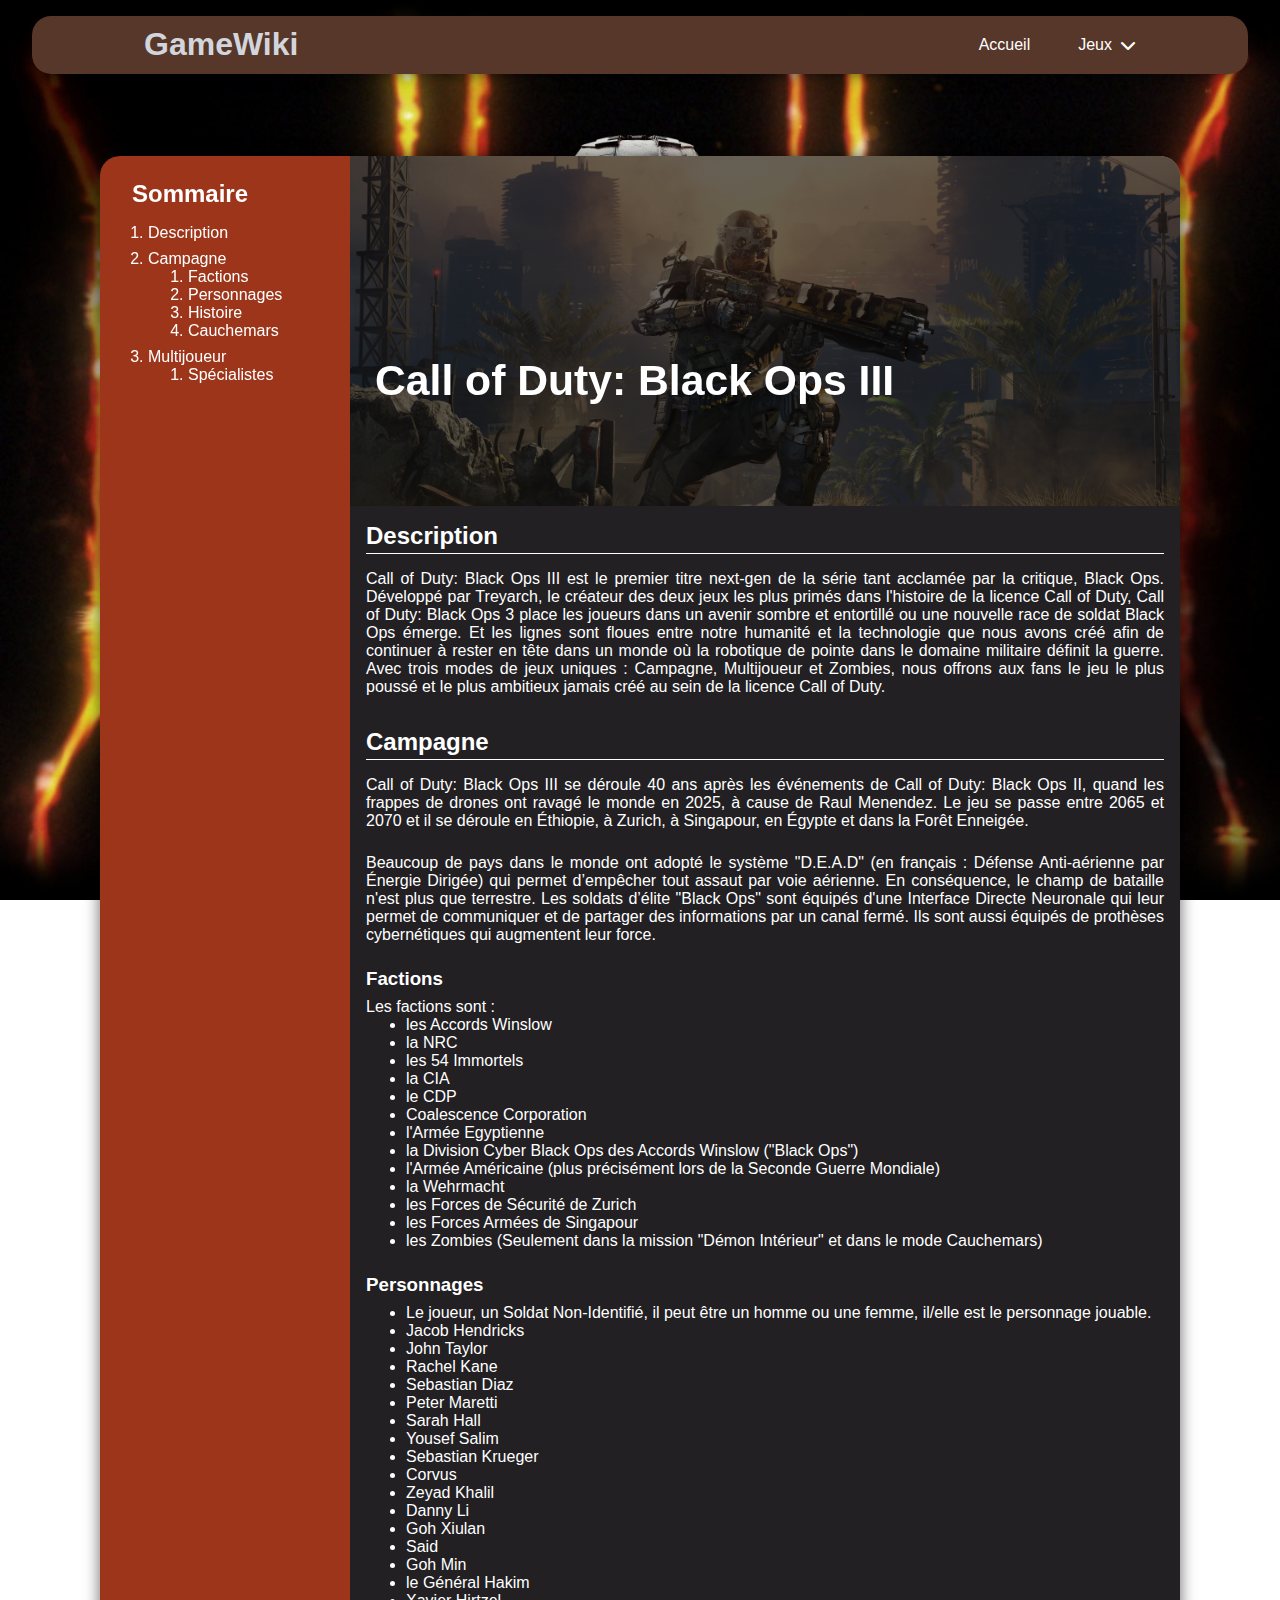
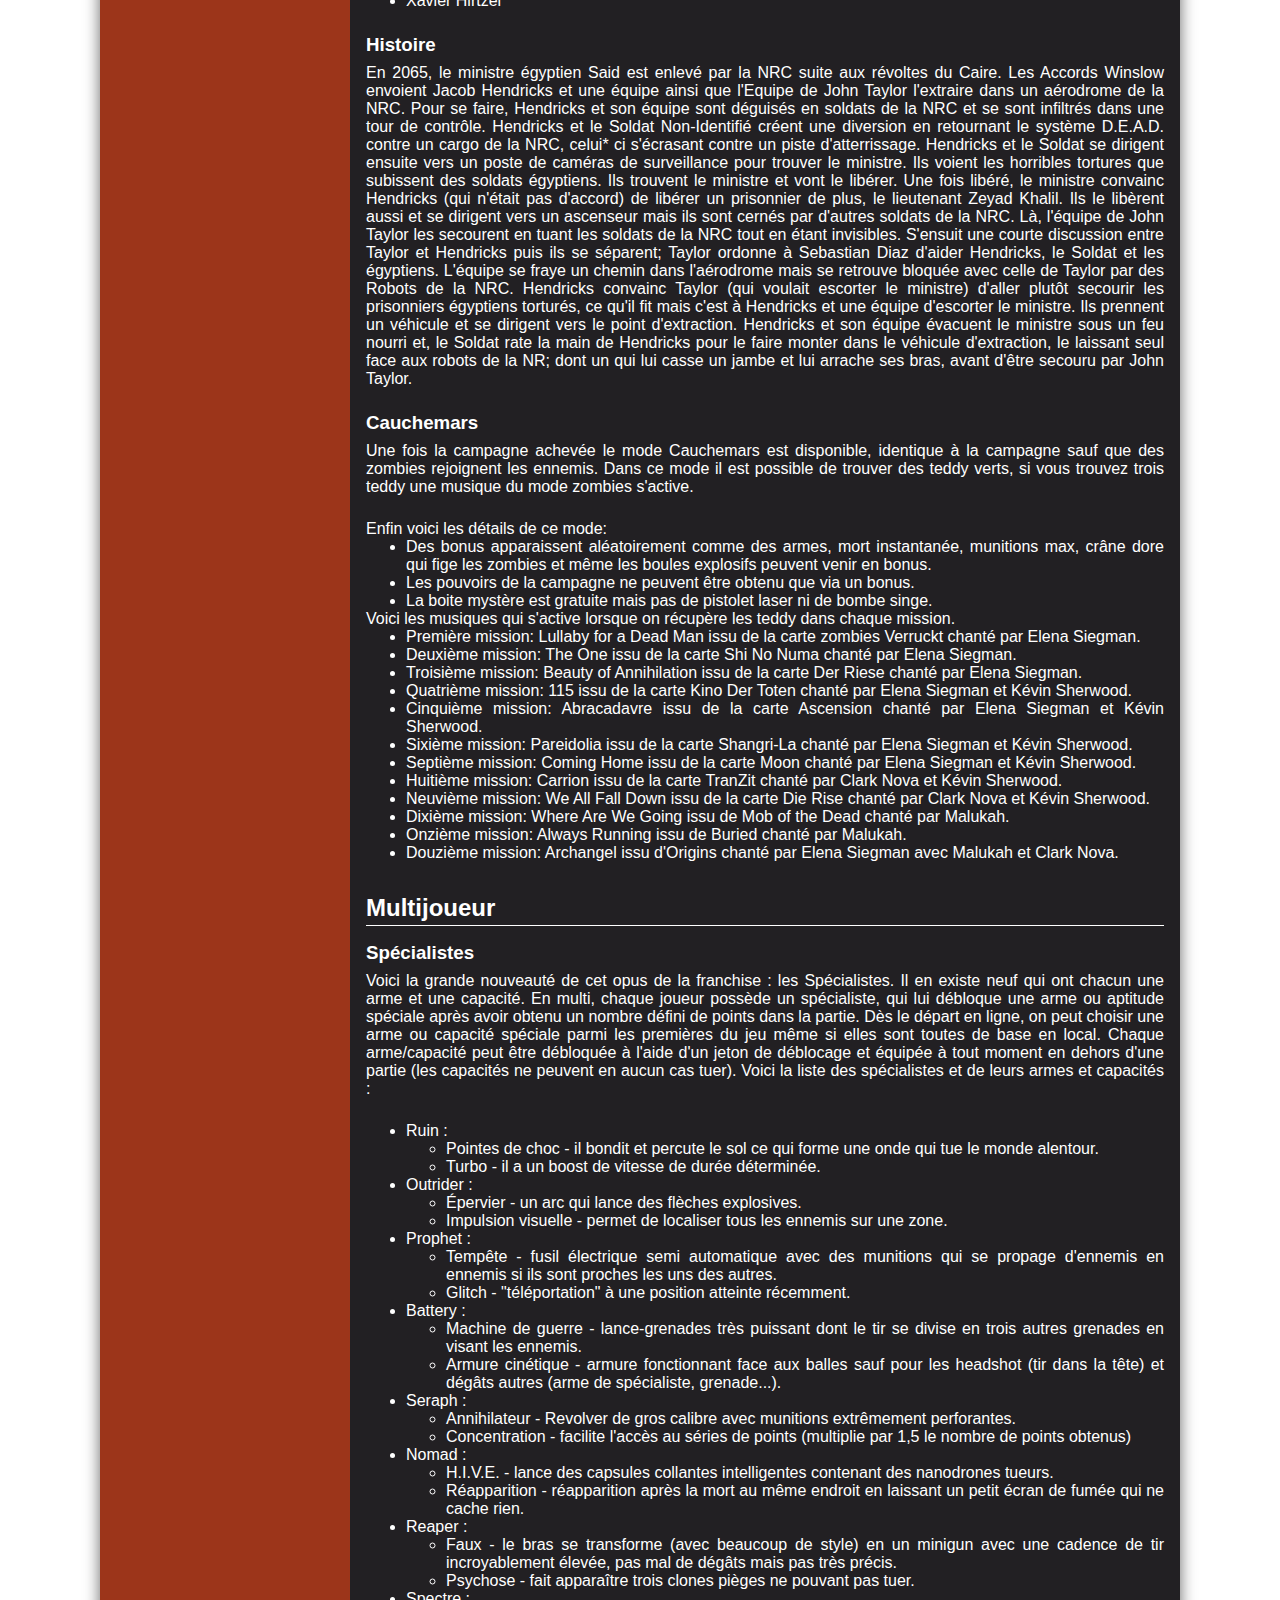
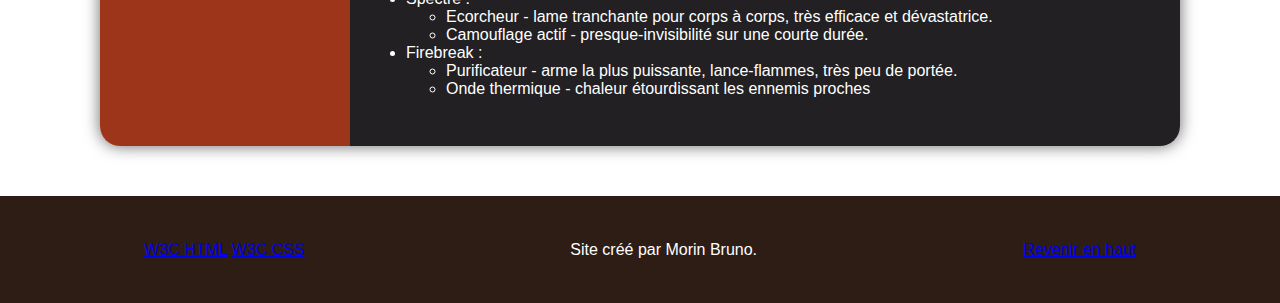
<file: page/call_of_duty_black_ops_3/index.html>
<!DOCTYPE html>
<html lang="fr">

<head>
    <meta charset="UTF-8">
    <meta name="viewport" content="width=device-width, initial-scale=1.0">
    <link rel="stylesheet" href="style/theme.css">
    <link rel="stylesheet" href="../../styles/page.css">
    <link rel="stylesheet" href="../../styles/header.css">
    <link rel="stylesheet" href="../../styles/footer.css">

    <!-- Assets fontawesome -->
    <link href="../../assets/fontawesome/css/fontawesome.css" rel="stylesheet">
    <link href="../../assets/fontawesome/css/brands.css" rel="stylesheet">
    <link href="../../assets/fontawesome/css/solid.css" rel="stylesheet">

    <link rel="shortcut icon" href="../../favicon.svg">
    <meta property="og:description" content=" Call of Duty: Black Ops III est le premier titre next-gen de la série tant acclamée par la
    critique, Black Ops. Développé par Treyarch, le créateur des deux jeux les plus primés dans
    l'histoire de la licence Call of Duty, Call of Duty: Black Ops 3 place les joueurs dans un
    avenir sombre et entortillé ou une nouvelle race de soldat Black Ops émerge. Et les lignes sont
    floues entre notre humanité et la technologie que nous avons créé afin de continuer à rester en
    tête dans un monde où la robotique de pointe dans le domaine militaire définit la guerre. Avec
    trois modes de jeux uniques : Campagne, Multijoueur et Zombies, nous offrons aux fans le jeu le
    plus poussé et le plus ambitieux jamais créé au sein de la licence Call of Duty.">
    <meta property="og:image" content="https://morinbruno.github.io/projet_web/page/call_of_duty_black_ops_3/img/title_bg_game.jpg">
    <meta property="og:site_name" content="GameWiki">
    <meta property="og:title" content="Call of Duty: Black Ops III">
    <title>Call of Duty: Black Ops III</title>
</head>

<body>
    <header id="header">
        <a href="../../index.html">
            <h1>GameWiki</h1>
        </a>
        <nav>
            <ul>
                <li><a href="../../index.html">Accueil</a></li>
                <li class="drop-down">
                    Jeux<i class="fa-solid fa-chevron-down" style="margin-left: 0.5rem;"></i>
                    <ul>
                        <li><a href="../nier_automata/index.html">NieR:Automata</a></li>
                        <li><a href="../minecraft/index.html">Minecraft</a></li>
                        <li><a href="../osu!/index.html">Osu!</a></li>
                        <li><a href="../call_of_duty_black_ops_3/index.html">Call of Duty: Black Ops 3</a></li>
                    </ul>
                </li>
            </ul>
        </nav>
    </header>
    <main>
        <aside class="aside">
            <div class="sommaire">
                <h2>Sommaire</h2>
                <ol>
                    <li><a href="#description">Description</a></li>
                    <li>
                        <a href="#campagne">Campagne</a>
                        <ol>
                            <li><a href="#campagne-factions">Factions</a></li>
                            <li><a href="#campagne-personnages">Personnages</a></li>
                            <li><a href="#campagne-histoire">Histoire</a></li>
                            <li><a href="#campagne-cauchemars">Cauchemars</a></li>
                        </ol>
                    </li>
                    <li>
                        <a href="#multijoueur">Multijoueur</a>
                        <ol>
                            <li><a href="#multijoueur-specialistes">Spécialistes</a></li>
                        </ol>
                    </li>
                </ol>
            </div>
        </aside>
        <article>
            <div class="title-bg-game">
                <h2>Call of Duty: Black Ops III</h2>
            </div>
            <section id="description">
                <h2>Description</h2>
                <div>
                    <p>
                        Call of Duty: Black Ops III est le premier titre next-gen de la série tant acclamée par la
                        critique, Black Ops. Développé par Treyarch, le créateur des deux jeux les plus primés dans
                        l'histoire de la licence Call of Duty, Call of Duty: Black Ops 3 place les joueurs dans un
                        avenir sombre et entortillé ou une nouvelle race de soldat Black Ops émerge. Et les lignes sont
                        floues entre notre humanité et la technologie que nous avons créé afin de continuer à rester en
                        tête dans un monde où la robotique de pointe dans le domaine militaire définit la guerre. Avec
                        trois modes de jeux uniques : Campagne, Multijoueur et Zombies, nous offrons aux fans le jeu le
                        plus poussé et le plus ambitieux jamais créé au sein de la licence Call of Duty.
                    </p>
                </div>
            </section>
            <section id="campagne">
                <h2>Campagne</h2>
                <div>
                    <p>
                        Call of Duty: Black Ops III se déroule 40 ans après les événements de Call of Duty: Black Ops
                        II, quand les frappes de drones ont ravagé le monde en 2025, à cause de Raul Menendez. Le jeu se
                        passe entre 2065 et 2070 et il se déroule en Éthiopie, à Zurich, à Singapour, en Égypte et dans
                        la Forêt Enneigée.
                    </p>
                    <p>
                        Beaucoup de pays dans le monde ont adopté le système "D.E.A.D" (en français : Défense
                        Anti-aérienne par Énergie Dirigée) qui permet d’empêcher tout assaut par voie aérienne. En
                        conséquence, le champ de bataille n'est plus que terrestre. Les soldats d’élite "Black Ops" sont
                        équipés d'une Interface Directe Neuronale qui leur permet de communiquer et de partager des
                        informations par un canal fermé. Ils sont aussi équipés de prothèses cybernétiques qui
                        augmentent leur force.
                    </p>
                </div>
                <div id="campagne-factions">
                    <h3>Factions</h3>
                    Les factions sont :
                    <ul>
                        <li>les Accords Winslow</li>
                        <li>la NRC</li>
                        <li>les 54 Immortels</li>
                        <li>la CIA</li>
                        <li>le CDP</li>
                        <li>Coalescence Corporation</li>
                        <li>l'Armée Egyptienne</li>
                        <li>la Division Cyber Black Ops des Accords Winslow ("Black Ops")</li>
                        <li>l'Armée Américaine (plus précisément lors de la Seconde Guerre Mondiale)</li>
                        <li>la Wehrmacht</li>
                        <li>les Forces de Sécurité de Zurich</li>
                        <li>les Forces Armées de Singapour</li>
                        <li>les Zombies (Seulement dans la mission "Démon Intérieur" et dans le mode Cauchemars)
                        </li>
                    </ul>
                </div>
                <div id="campagne-personnages">
                    <h3>Personnages</h3>
                    <ul>
                        <li>Le joueur, un Soldat Non-Identifié, il peut être un homme ou une femme, il/elle est le
                            personnage jouable.</li>
                        <li>Jacob Hendricks</li>
                        <li>John Taylor</li>
                        <li>Rachel Kane</li>
                        <li>Sebastian Diaz</li>
                        <li>Peter Maretti</li>
                        <li>Sarah Hall</li>
                        <li>Yousef Salim</li>
                        <li>Sebastian Krueger</li>
                        <li>Corvus</li>
                        <li>Zeyad Khalil</li>
                        <li>Danny Li</li>
                        <li>Goh Xiulan</li>
                        <li>Said</li>
                        <li>Goh Min</li>
                        <li>le Général Hakim</li>
                        <li>Xavier Hirtzel</li>
                    </ul>
                </div>
                <div id="campagne-histoire">
                    <h3>Histoire</h3>
                    <p>
                        En 2065, le ministre égyptien Said est enlevé par la NRC suite aux révoltes du Caire. Les
                        Accords Winslow envoient Jacob Hendricks et une équipe ainsi que l'Equipe de John Taylor
                        l'extraire dans un aérodrome de la NRC. Pour se faire, Hendricks et son équipe sont déguisés en
                        soldats de la NRC et se sont infiltrés dans une tour de contrôle. Hendricks et le Soldat
                        Non-Identifié créent une diversion en retournant le système D.E.A.D. contre un cargo de la NRC,
                        celui* ci s'écrasant contre un piste d'atterrissage. Hendricks et le Soldat se dirigent ensuite
                        vers un poste de caméras de surveillance pour trouver le ministre. Ils voient les horribles
                        tortures que subissent des soldats égyptiens. Ils trouvent le ministre et vont le libérer. Une
                        fois libéré, le ministre convainc Hendricks (qui n'était pas d'accord) de libérer un prisonnier
                        de plus, le lieutenant Zeyad Khalil. Ils le libèrent aussi et se dirigent vers un ascenseur mais
                        ils sont cernés par d'autres soldats de la NRC. Là, l'équipe de John Taylor les secourent en
                        tuant les soldats de la NRC tout en étant invisibles. S'ensuit une courte discussion entre
                        Taylor et Hendricks puis ils se séparent; Taylor ordonne à Sebastian Diaz d'aider Hendricks, le
                        Soldat et les égyptiens. L'équipe se fraye un chemin dans l'aérodrome mais se retrouve bloquée
                        avec celle de Taylor par des Robots de la NRC. Hendricks convainc Taylor (qui voulait escorter
                        le ministre) d'aller plutôt secourir les prisonniers égyptiens torturés, ce qu'il fit mais c'est
                        à Hendricks et une équipe d'escorter le ministre. Ils prennent un véhicule et se dirigent vers
                        le point d'extraction. Hendricks et son équipe évacuent le ministre sous un feu nourri et, le
                        Soldat rate la main de Hendricks pour le faire monter dans le véhicule d'extraction, le laissant
                        seul face aux robots de la NR; dont un qui lui casse un jambe et lui arrache ses bras, avant
                        d'être secouru par John Taylor.
                    </p>
                </div>
                <div id="campagne-cauchemars">
                    <h3>Cauchemars</h3>
                    <p>
                        Une fois la campagne achevée le mode Cauchemars est disponible, identique à la campagne sauf que
                        des zombies rejoignent les ennemis. Dans ce mode il est possible de trouver des teddy verts, si
                        vous trouvez trois teddy une musique du mode zombies s'active.
                    </p>
                    Enfin voici les détails de ce mode:
                    <ul>
                        <li>Des bonus apparaissent aléatoirement comme des armes, mort instantanée, munitions max, crâne
                            dore qui fige les zombies et même les boules explosifs peuvent venir en bonus.</li>
                        <li>Les pouvoirs de la campagne ne peuvent être obtenu que via un bonus.</li>
                        <li>La boite mystère est gratuite mais pas de pistolet laser ni de bombe singe.</li>
                    </ul>
                    Voici les musiques qui s'active lorsque on récupère les teddy dans chaque mission.
                    <ul>
                        <li>Première mission: Lullaby for a Dead Man issu de la carte zombies Verruckt chanté par Elena
                            Siegman.</li>
                        <li>Deuxième mission: The One issu de la carte Shi No Numa chanté par Elena Siegman.</li>
                        <li>Troisième mission: Beauty of Annihilation issu de la carte Der Riese chanté par Elena
                            Siegman.</li>
                        <li>Quatrième mission: 115 issu de la carte Kino Der Toten chanté par Elena Siegman et Kévin
                            Sherwood.</li>
                        <li>Cinquième mission: Abracadavre issu de la carte Ascension chanté par Elena Siegman et Kévin
                            Sherwood.</li>
                        <li>Sixième mission: Pareidolia issu de la carte Shangri-La chanté par Elena Siegman et Kévin
                            Sherwood.</li>
                        <li>Septième mission: Coming Home issu de la carte Moon chanté par Elena Siegman et Kévin
                            Sherwood.</li>
                        <li>Huitième mission: Carrion issu de la carte TranZit chanté par Clark Nova et Kévin Sherwood.
                        </li>
                        <li>Neuvième mission: We All Fall Down issu de la carte Die Rise chanté par Clark Nova et Kévin
                            Sherwood.</li>
                        <li>Dixième mission: Where Are We Going issu de Mob of the Dead chanté par Malukah.</li>
                        <li>Onzième mission: Always Running issu de Buried chanté par Malukah.</li>
                        <li>Douzième mission: Archangel issu d'Origins chanté par Elena Siegman avec Malukah et Clark
                            Nova.</li>
                    </ul>
                </div>
            </section>
            <section id="multijoueur">
                <h2>Multijoueur</h2>
                <div id="multijoueur-specialistes">
                    <h3>Spécialistes</h3>
                    <p>
                        Voici la grande nouveauté de cet opus de la franchise : les Spécialistes. Il en existe neuf qui ont chacun une arme et une capacité. En multi, chaque joueur possède un spécialiste, qui lui débloque une arme ou aptitude spéciale après avoir obtenu un nombre défini de points dans la partie. Dès le départ en ligne, on peut choisir une arme ou capacité spéciale parmi les premières du jeu même si elles sont toutes de base en local. Chaque arme/capacité peut être débloquée à l'aide d'un jeton de déblocage et équipée à tout moment en dehors d'une partie (les capacités ne peuvent en aucun cas tuer). Voici la liste des spécialistes et de leurs armes et capacités :
                    </p>
                    <ul>
                        <li>
                            Ruin :
                            <ul>
                                <li>Pointes de choc - il bondit et percute le sol ce qui forme une onde qui tue le monde alentour.</li>
                                <li>Turbo - il a un boost de vitesse de durée déterminée.</li>
                            </ul>
                        </li>
                        <li>
                            Outrider :
                            <ul>
                                <li>Épervier - un arc qui lance des flèches explosives.</li>
                                <li>Impulsion visuelle - permet de localiser tous les ennemis sur une zone.</li>
                            </ul>
                        </li>
                        <li>
                            Prophet :
                            <ul>
                                <li>Tempête - fusil électrique semi automatique avec des munitions qui se propage d'ennemis en ennemis si ils sont proches les uns des autres.</li>
                                <li>Glitch - "téléportation" à une position atteinte récemment.</li>
                            </ul>
                        </li>
                        <li>
                            Battery :
                            <ul>
                                <li>Machine de guerre - lance-grenades très puissant dont le tir se divise en trois autres grenades en visant les ennemis.</li>
                                <li>Armure cinétique - armure fonctionnant face aux balles sauf pour les headshot (tir dans la tête) et dégâts autres (arme de spécialiste, grenade...).</li>
                            </ul>
                        </li>
                        <li>
                            Seraph :
                            <ul>
                                <li>Annihilateur - Revolver de gros calibre avec munitions extrêmement perforantes.</li>
                                <li>Concentration - facilite l'accès au séries de points (multiplie par 1,5 le nombre de points obtenus)</li>
                            </ul>
                        </li>
                        <li>
                            Nomad :
                            <ul>
                                <li>H.I.V.E. - lance des capsules collantes intelligentes contenant des nanodrones tueurs.</li>
                                <li>Réapparition - réapparition après la mort au même endroit en laissant un petit écran de fumée qui ne cache rien.</li>
                            </ul>
                        </li>
                        <li>
                            Reaper :
                            <ul>
                                <li>Faux - le bras se transforme (avec beaucoup de style) en un minigun avec une cadence de tir incroyablement élevée, pas mal de dégâts mais pas très précis.</li>
                                <li>Psychose - fait apparaître trois clones pièges ne pouvant pas tuer.</li>
                            </ul>
                        </li>
                        <li>
                            Spectre :
                            <ul>
                                <li>Ecorcheur - lame tranchante pour corps à corps, très efficace et dévastatrice.</li>
                                <li>Camouflage actif - presque-invisibilité sur une courte durée.</li>
                            </ul>
                        </li>
                        <li>
                            Firebreak :
                            <ul>
                                <li>Purificateur - arme la plus puissante, lance-flammes, très peu de portée.</li>
                                <li>Onde thermique - chaleur étourdissant les ennemis proches</li>
                            </ul>
                        </li>
                    </ul>
                </div>
            </section>
        </article>
    </main>
    <footer>
        <div>
            <div>
                <a href="https://validator.w3.org/nu/?doc=https%3A%2F%2Fmorinbruno.github.io%2Fprojet_web%2Fpage%2Fcall_of_duty_black_ops_3%2Findex.html"
                    title="Lien de vérification HTML de la page" target="_blank">W3C HTML</a>
                <a href="https://jigsaw.w3.org/css-validator/validator?uri=https%3A%2F%2Fmorinbruno.github.io%2Fprojet_web%2Fpage%2Fcall_of_duty_black_ops_3%2Findex.html"
                    title="Lien de vérification CSS de la page" target="_blank">W3C CSS</a>
            </div>
            <div>
                Site créé par Morin Bruno.
            </div>
            <div>
                <a href="#top">Revenir en haut</a>
            </div>
        </div>
    </footer>
    <script src="../../scripts/script.js"></script>
</body>

</html>
</file>
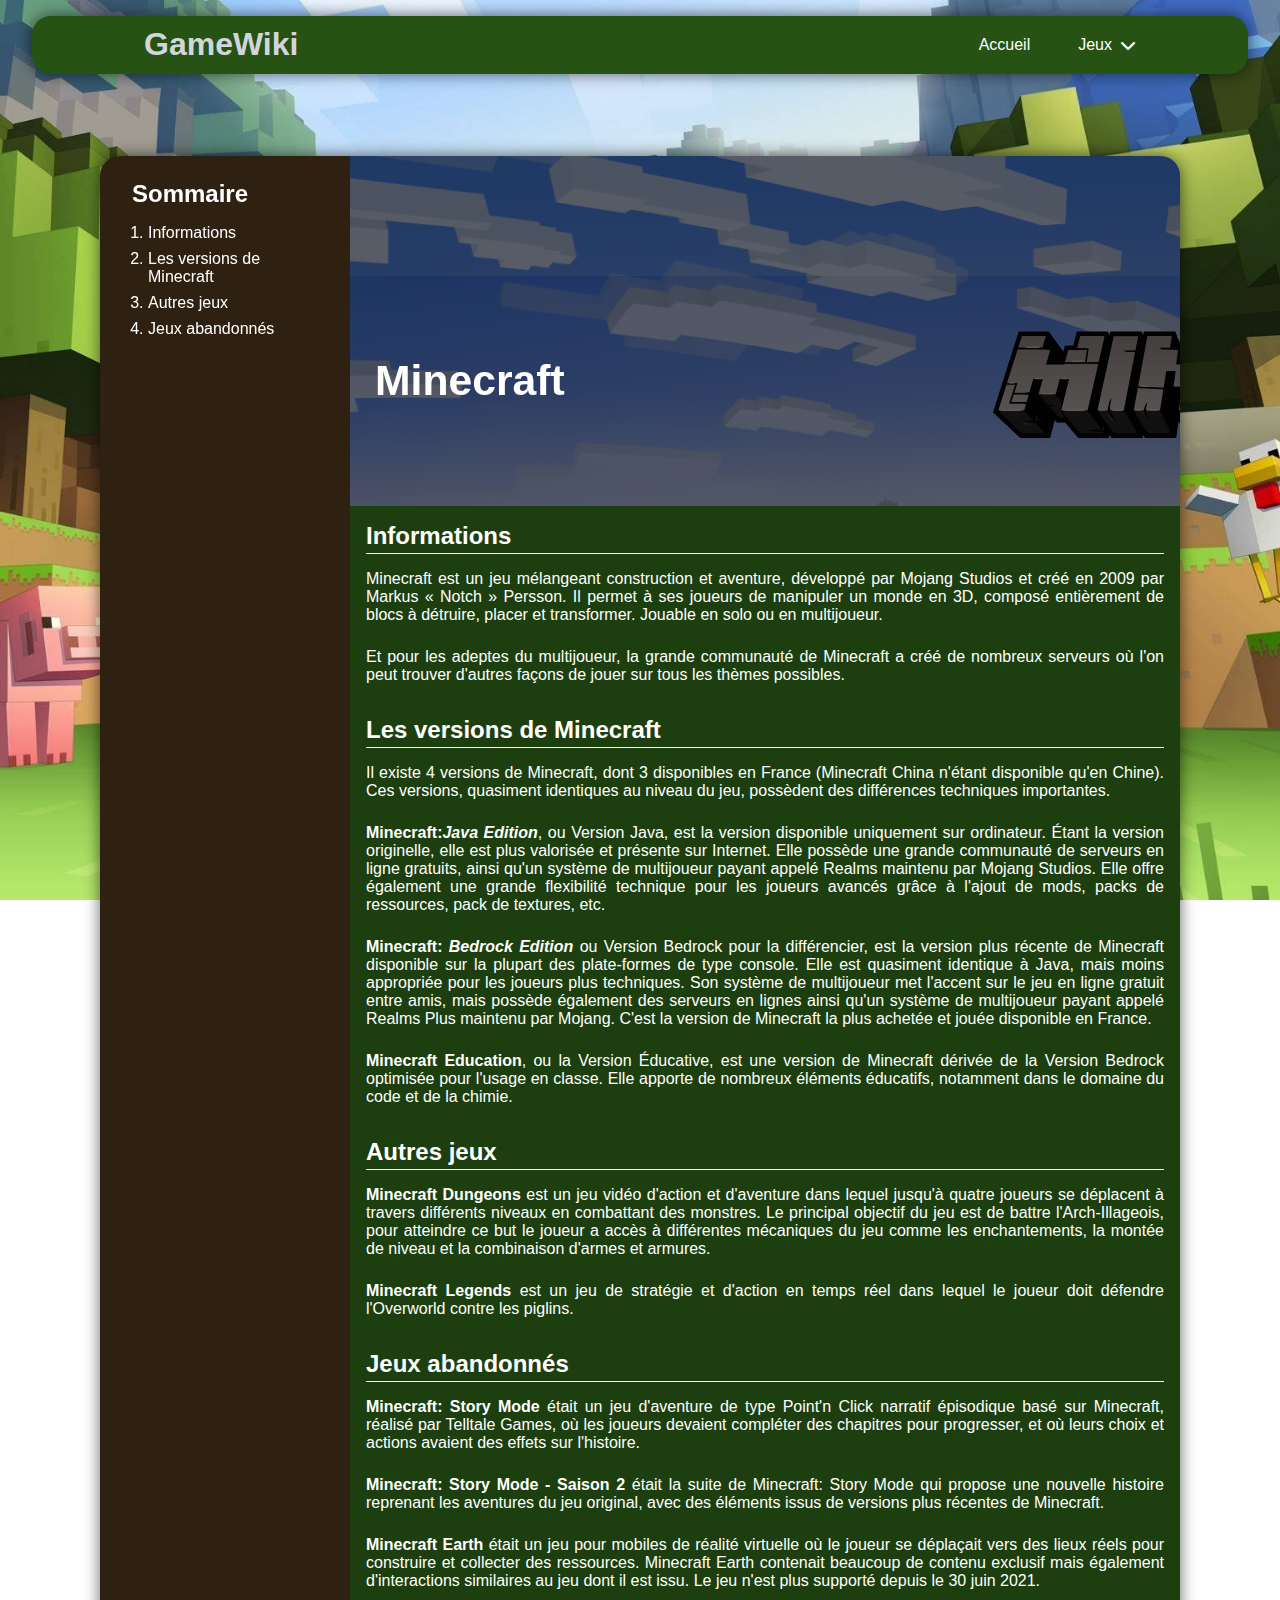
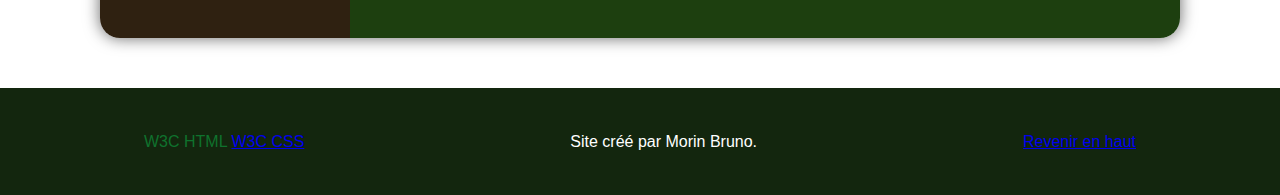
<file: page/minecraft/index.html>
<!DOCTYPE html>
<html lang="fr">
<head>
    <meta charset="UTF-8">
    <meta name="viewport" content="width=device-width, initial-scale=1.0">
    <link rel="stylesheet" href="./style/theme.css">
    <link rel="stylesheet" href="../../styles/page.css">
    <link rel="stylesheet" href="../../styles/header.css">
    <link rel="stylesheet" href="../../styles/footer.css">

    <!-- Assets fontawesome -->
    <link href="../../assets/fontawesome/css/fontawesome.css" rel="stylesheet">
    <link href="../../assets/fontawesome/css/brands.css" rel="stylesheet">
    <link href="../../assets/fontawesome/css/solid.css" rel="stylesheet">

    <link rel="shortcut icon" href="../../favicon.svg">
    <meta property="og:description" content="Minecraft est un jeu mélangeant construction et aventure, développé par Mojang Studios et créé en 2009 par Markus « Notch » Persson. Il permet à ses joueurs de manipuler un monde en 3D, composé entièrement de blocs à détruire, placer et transformer. Jouable en solo ou en multijoueur.">
    <meta property="og:image" content="https://morinbruno.github.io/projet_web/page/minecraft/img/title_bg_game.jpg">
    <meta property="og:site_name" content="GameWiki">
    <meta property="og:title" content="Minecraft">
    <title>Minecraft</title>
</head>
<body>
    <header id="header">
        <a href="../../index.html"><h1>GameWiki</h1></a>
        <nav>
            <ul>
                <li><a href="../../index.html">Accueil</a></li>
                <li class="drop-down">
                    Jeux<i class="fa-solid fa-chevron-down" style="margin-left: 0.5rem;"></i>
                    <ul>
                        <li><a href="../nier_automata/index.html">NieR:Automata</a></li>
                        <li><a href="../minecraft/index.html">Minecraft</a></li>
                        <li><a href="../osu!/index.html">Osu!</a></li>
                        <li><a href="../call_of_duty_black_ops_3/index.html">Call of Duty: Black Ops 3</a></li>
                    </ul>
                </li>
            </ul>
        </nav>
    </header>
    <main>
        <aside class="aside">
            <div class="sommaire">
                <h2>Sommaire</h2>
                <ol>
                    <li><a href="#informations">Informations</a></li>
                    <li><a href="#versions">Les versions de Minecraft</a></li>
                    <li><a href="#autres_jeux">Autres jeux</a></li>
                    <li><a href="#jeux_abandonnes">Jeux abandonnés</a></li>
                </ol>
            </div>
        </aside>
        <article>
            <div class="title-bg-game">
                <h2>Minecraft</h2>
            </div>
            <section id="informations">
                <h2>Informations</h2>
                <div>
                    <p>
                        Minecraft est un jeu mélangeant construction et aventure, développé par Mojang Studios et créé en 2009 par Markus « Notch » Persson. Il permet à ses joueurs de manipuler un monde en 3D, composé entièrement de blocs à détruire, placer et transformer. Jouable en solo ou en multijoueur.
                    </p>
                    <p>
                        Et pour les adeptes du multijoueur, la grande communauté de Minecraft a créé de nombreux serveurs où l'on peut trouver d'autres façons de jouer sur tous les thèmes possibles.
                    </p>
                </div>
            </section>
            <section id="versions">
                <h2>Les versions de Minecraft</h2>
                <div>
                    <p>
                        Il existe 4 versions de Minecraft, dont 3 disponibles en France (Minecraft China n'étant disponible qu'en Chine). Ces versions, quasiment identiques au niveau du jeu, possèdent des différences techniques importantes.                    </p>
                    <p>
                        <b>Minecraft:<i>Java Edition</i></b>, ou Version Java, est la version disponible uniquement sur ordinateur. Étant la version originelle, elle est plus valorisée et présente sur Internet. Elle possède une grande communauté de serveurs en ligne gratuits, ainsi qu'un système de multijoueur payant appelé Realms maintenu par Mojang Studios. Elle offre également une grande flexibilité technique pour les joueurs avancés grâce à l'ajout de mods, packs de ressources, pack de textures, etc.
                    </p>
                    <p>
                        <b>Minecraft: <i>Bedrock Edition</i></b> ou Version Bedrock pour la différencier, est la version plus récente de Minecraft disponible sur la plupart des plate-formes de type console. Elle est quasiment identique à Java, mais moins appropriée pour les joueurs plus techniques. Son système de multijoueur met l'accent sur le jeu en ligne gratuit entre amis, mais possède également des serveurs en lignes ainsi qu'un système de multijoueur payant appelé Realms Plus maintenu par Mojang. C'est la version de Minecraft la plus achetée et jouée disponible en France.
                    </p>
                    <p>
                        <b>Minecraft Education</b>, ou la Version Éducative, est une version de Minecraft dérivée de la Version Bedrock optimisée pour l'usage en classe. Elle apporte de nombreux éléments éducatifs, notamment dans le domaine du code et de la chimie.
                    </p>
                </div>
            </section>
            <section id="autres_jeux">
                <h2>Autres jeux</h2>
                <div>
                    <p>
                        <b>Minecraft Dungeons</b> est un jeu vidéo d'action et d'aventure dans lequel jusqu'à quatre joueurs se déplacent à travers différents niveaux en combattant des monstres. Le principal objectif du jeu est de battre l'Arch-Illageois, pour atteindre ce but le joueur a accès à différentes mécaniques du jeu comme les enchantements, la montée de niveau et la combinaison d'armes et armures.
                    </p>
                    <p>
                        <b>Minecraft Legends</b> est un jeu de stratégie et d'action en temps réel dans lequel le joueur doit défendre l'Overworld contre les piglins.
                    </p> 
                </div>        
            </section>
            <section id="jeux_abandonnes">
                <h2>Jeux abandonnés</h2>
                <div>
                    <p>
                        <b>Minecraft: Story Mode</b> était un jeu d'aventure de type Point'n Click narratif épisodique basé sur Minecraft, réalisé par Telltale Games, où les joueurs devaient compléter des chapitres pour progresser, et où leurs choix et actions avaient des effets sur l'histoire.
                    </p>
                    <p>
                        <b>Minecraft: Story Mode - Saison 2</b> était la suite de Minecraft: Story Mode qui propose une nouvelle histoire reprenant les aventures du jeu original, avec des éléments issus de versions plus récentes de Minecraft.
                    </p>
                    <p>
                        <b>Minecraft Earth</b> était un jeu pour mobiles de réalité virtuelle où le joueur se déplaçait vers des lieux réels pour construire et collecter des ressources. Minecraft Earth contenait beaucoup de contenu exclusif mais également d'interactions similaires au jeu dont il est issu. Le jeu n'est plus supporté depuis le 30 juin 2021.
                    </p>
                </div>
            </section>
        </article>
    </main>
    <footer>
        <div>
            <div>
                <a class="w3c" href="https://validator.w3.org/nu/?doc=https%3A%2F%2Fmorinbruno.github.io%2Fprojet_web%2Fpage%2Fminecraft%2Findex.html" title="Lien de vérification HTML de la page" target="_blank">W3C HTML</a>
                <a href="https://jigsaw.w3.org/css-validator/validator?uri=https%3A%2F%2Fmorinbruno.github.io%2Fprojet_web%2Fpage%2Fminecraft%2Findex.html" title="Lien de vérification CSS de la page" target="_blank">W3C CSS</a>
            </div>
            <div>
                Site créé par Morin Bruno.
            </div>
            <div>
                <a href="#top">Revenir en haut</a>
            </div>
        </div>
    </footer>
    <script src="../../scripts/script.js"></script>
</body>
</html>
</file>
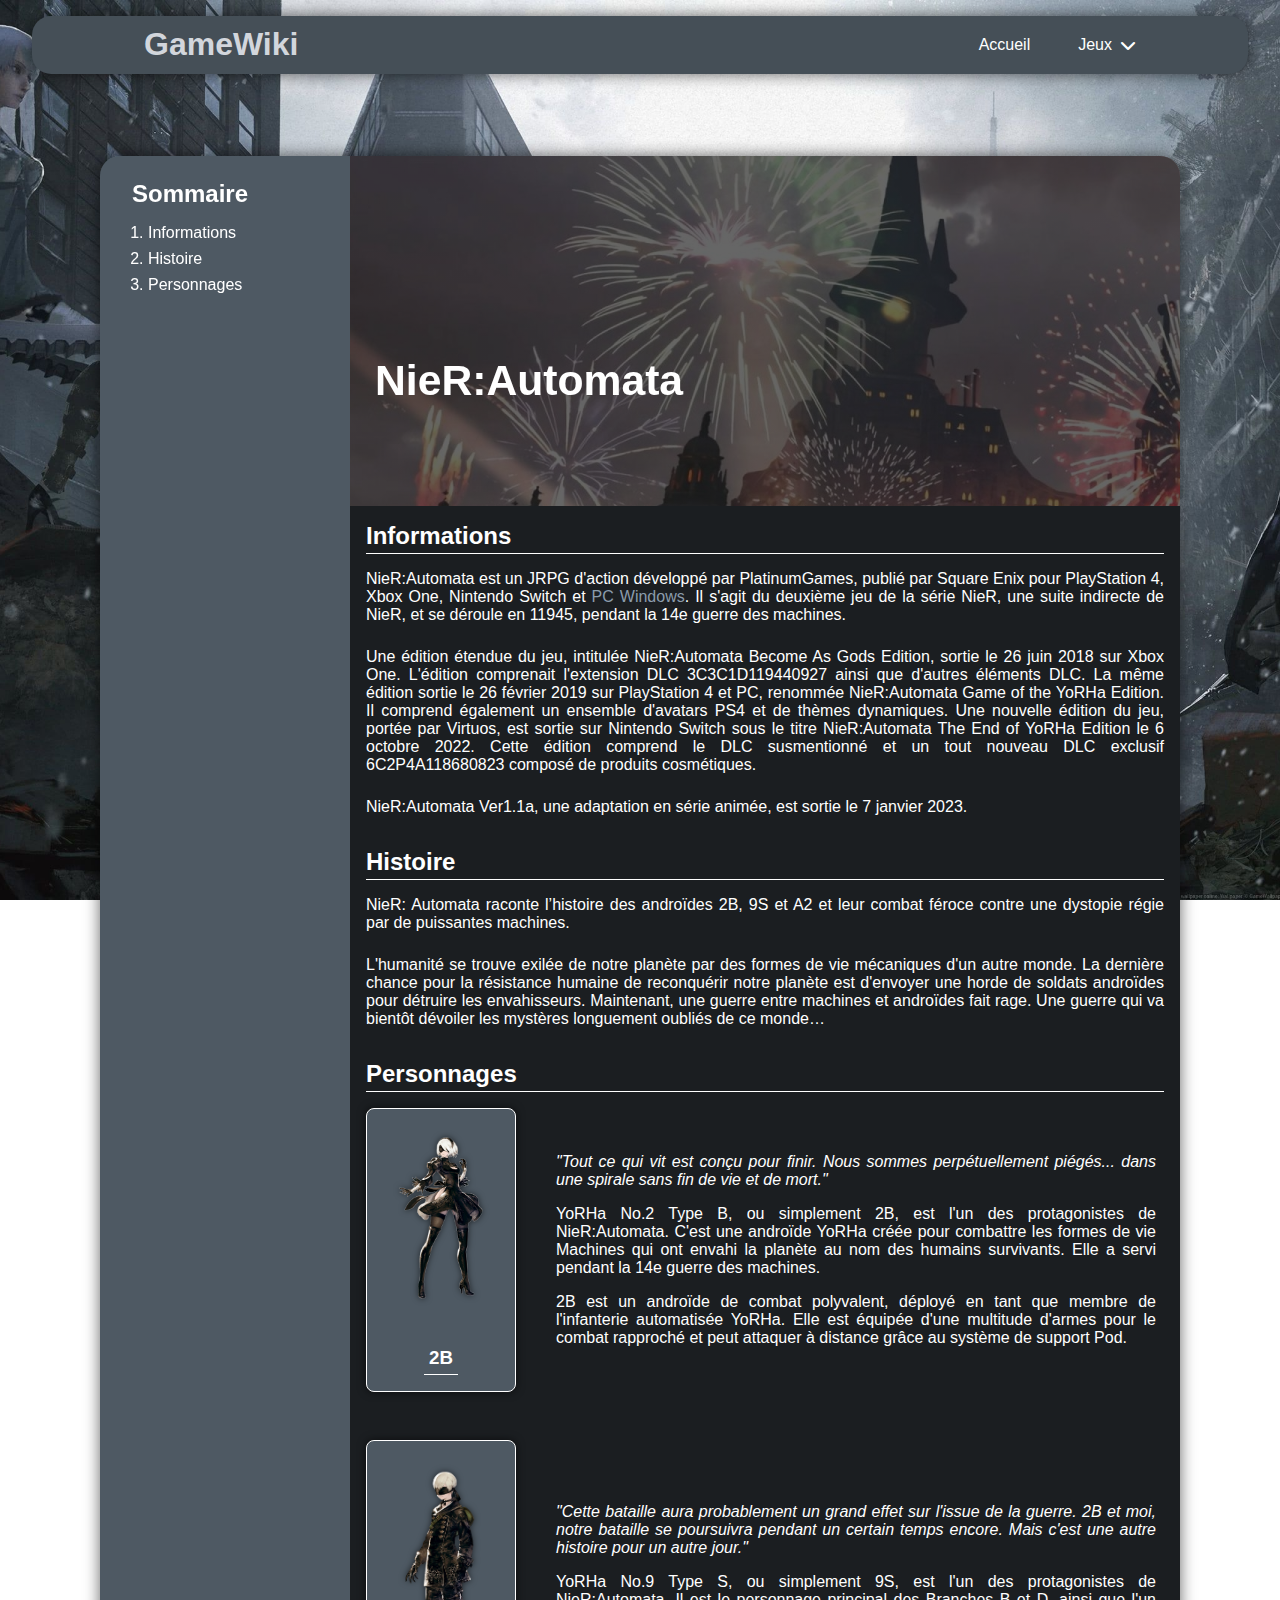
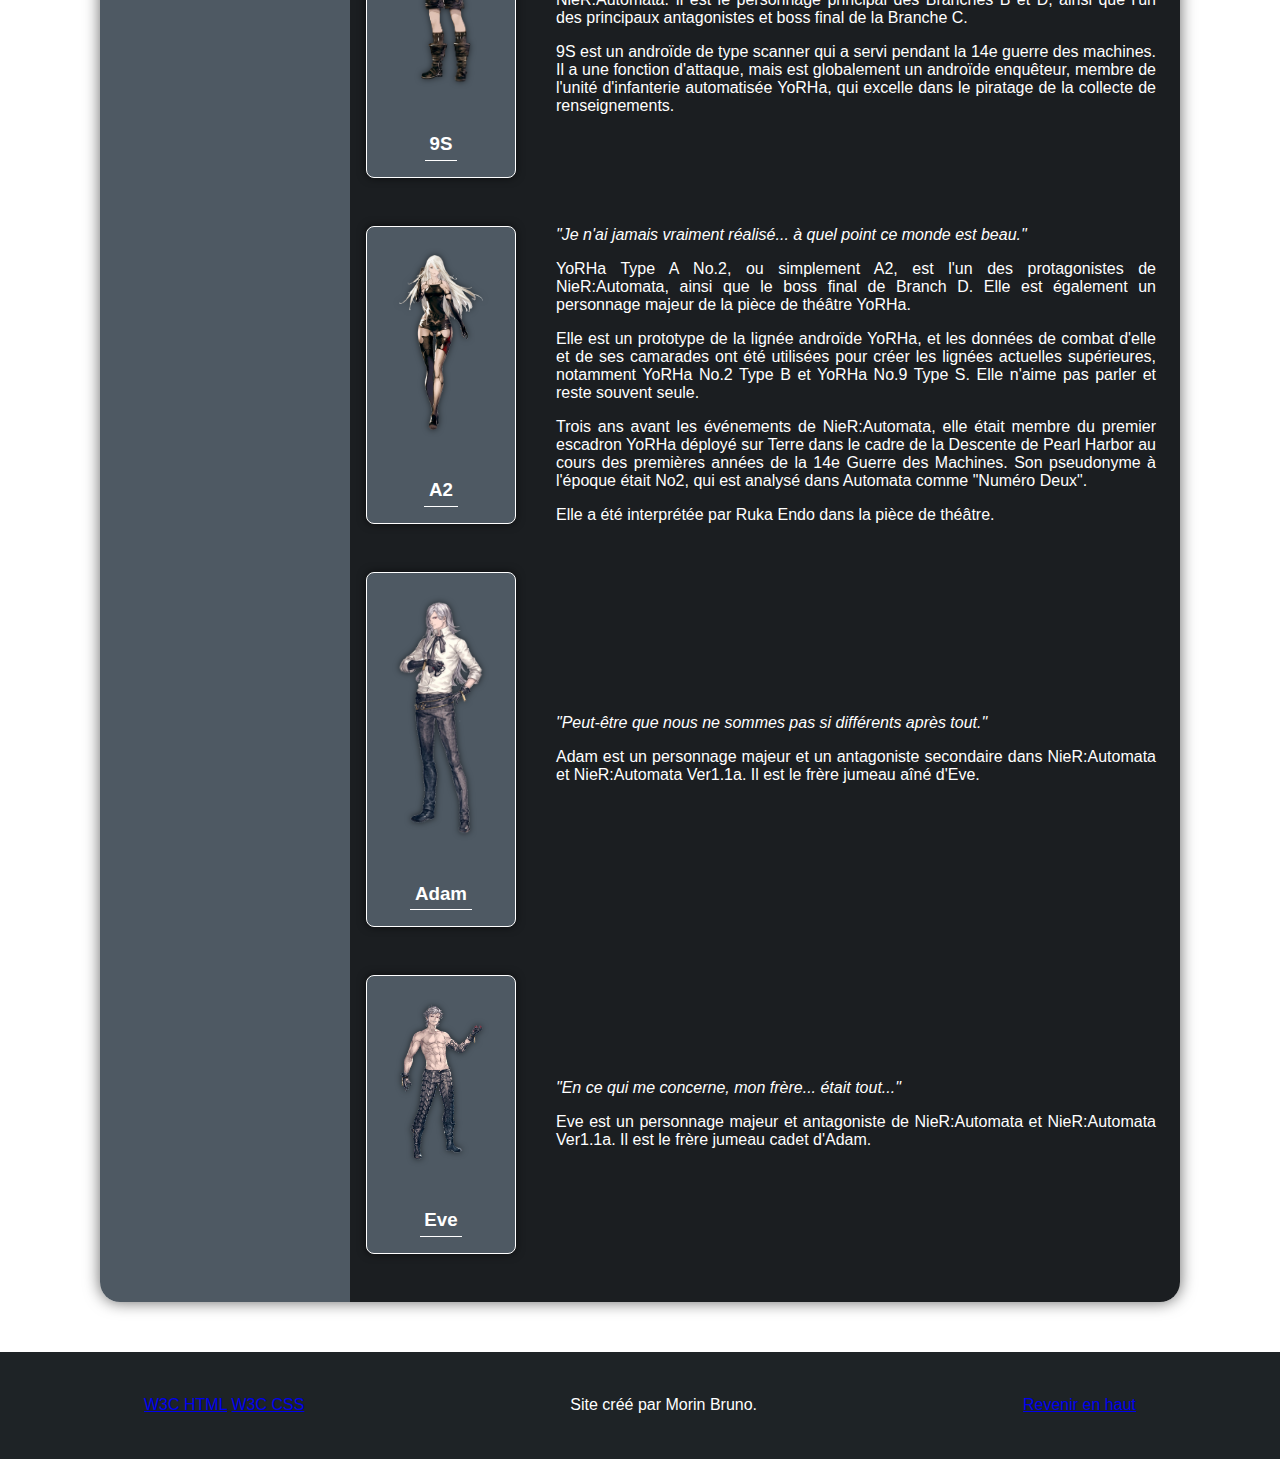
<file: page/nier_automata/index.html>
<!DOCTYPE html>
<html lang="fr">
<head>
    <meta charset="UTF-8">
    <meta name="viewport" content="width=device-width, initial-scale=1.0">
    <link rel="stylesheet" href="style/theme.css">
    <link rel="stylesheet" href="../../styles/page.css">
    <link rel="stylesheet" href="../../styles/header.css">
    <link rel="stylesheet" href="../../styles/footer.css">

    <!-- Assets fontawesome -->
    <link href="../../assets/fontawesome/css/fontawesome.css" rel="stylesheet">
    <link href="../../assets/fontawesome/css/brands.css" rel="stylesheet">
    <link href="../../assets/fontawesome/css/solid.css" rel="stylesheet">

    <link rel="shortcut icon" href="../../favicon.svg">
    <meta property="og:description" content="NieR: Automata raconte l’histoire des androïdes 2B, 9S et A2 et leur combat féroce contre une dystopie régie par de puissantes machines.">
    <meta property="og:image" content="https://morinbruno.github.io/projet_web/page/nier_automata/img/title_bg_game.jpg">
    <meta property="og:site_name" content="GameWiki">
    <meta property="og:title" content="NieR:Automata">
    <title>NieR:Automata</title>
</head>
<body>
    <header id="header">
        <a href="../../index.html"><h1>GameWiki</h1></a>
        <nav>
            <ul>
                <li><a href="../../index.html">Accueil</a></li>
                <li class="drop-down">
                    Jeux<i class="fa-solid fa-chevron-down" style="margin-left: 0.5rem;"></i>
                    <ul>
                        <li><a href="../nier_automata/index.html">NieR:Automata</a></li>
                        <li><a href="../minecraft/index.html">Minecraft</a></li>
                        <li><a href="../osu!/index.html">Osu!</a></li>
                        <li><a href="../call_of_duty_black_ops_3/index.html">Call of Duty: Black Ops 3</a></li>
                    </ul>
                </li>
            </ul>
        </nav>
    </header>
    <main>
        <aside class="aside">
            <div class="sommaire">
                <h2>Sommaire</h2>
                <ol>
                    <li><a href="#informations">Informations</a></li>
                    <li><a href="#histoire">Histoire</a></li>
                    <li><a href="#personnages">Personnages</a></li>
                </ol>
            </div>
        </aside>
        <article>
            <div class="title-bg-game">
                <h2>NieR:Automata</h2>
            </div>
            <section id="informations">
                <h2>Informations</h2>
                <div>
                    <p>
                        NieR:Automata est un JRPG d'action développé par PlatinumGames, publié par Square Enix pour PlayStation 4, Xbox One, Nintendo Switch et <a href="https://store.steampowered.com/app/524220/NieRAutomata/" target="_blank">PC Windows</a>. Il s'agit du deuxième jeu de la série NieR, une suite indirecte de NieR, et se déroule en 11945, pendant la 14e guerre des machines.
                    </p>
                    <p>
                        Une édition étendue du jeu, intitulée NieR:Automata Become As Gods Edition, sortie le 26 juin 2018 sur Xbox One. L'édition comprenait l'extension DLC 3C3C1D119440927 ainsi que d'autres éléments DLC. La même édition sortie le 26 février 2019 sur PlayStation 4 et PC, renommée NieR:Automata Game of the YoRHa Edition. Il comprend également un ensemble d'avatars PS4 et de thèmes dynamiques. Une nouvelle édition du jeu, portée par Virtuos, est sortie sur Nintendo Switch sous le titre NieR:Automata The End of YoRHa Edition le 6 octobre 2022. Cette édition comprend le DLC susmentionné et un tout nouveau DLC exclusif 6C2P4A118680823 composé de produits cosmétiques.
                    </p>
                    <p>
                        NieR:Automata Ver1.1a, une adaptation en série animée, est sortie le 7 janvier 2023.
                    </p>
                </div>
            </section>
            <section id="histoire">
                <h2>Histoire</h2>
                <div>
                    <p>
                        NieR: Automata raconte l’histoire des androïdes 2B, 9S et A2 et leur combat féroce contre une dystopie régie par de puissantes machines.
                    </p>
                    <p>
                        L'humanité se trouve exilée de notre planète par des formes de vie mécaniques d'un autre monde. La dernière chance pour la résistance humaine
                        de reconquérir notre planète est d'envoyer une horde de soldats androïdes pour détruire les envahisseurs. Maintenant, une guerre entre machines
                        et androïdes fait rage. Une guerre qui va bientôt dévoiler les mystères longuement oubliés de ce monde…
                    </p>
                </div>
            </section>
            <section id="personnages">
                <h2>Personnages</h2>
                <div class="personnages">
                    <div class="personnages-image-titre">
                        <img src="img/personnages/2B.webp" title="2B" alt="2B" class="personnages-image">
                        <h3 class="personnages-nom">2B</h3>
                    </div>
                    <div class="personnages-description ">
                        <p>
                            <i>
                                "Tout ce qui vit est conçu pour finir. Nous sommes perpétuellement piégés... dans une spirale sans fin de vie et de mort."
                            </i>
                        </p>
                        <p>
                            YoRHa No.2 Type B, ou simplement 2B, est l'un des protagonistes de NieR:Automata.
                            C'est une androïde YoRHa créée pour combattre les formes de vie Machines qui ont envahi la planète au nom des humains survivants.
                            Elle a servi pendant la 14e guerre des machines.
                        </p>
                        <p>
                            2B est un androïde de combat polyvalent, déployé en tant que membre de l'infanterie automatisée YoRHa.
                            Elle est équipée d'une multitude d'armes pour le combat rapproché et peut attaquer à distance grâce au système de support Pod.
                        </p>
                    </div>
                </div>
                <div class="personnages">
                    <div class="personnages-image-titre">
                        <img src="img/personnages/9S.webp" title="9S" alt="9S" class="personnages-image">
                        <h3 class="personnages-nom">9S</h3>
                    </div>
                    <div class="personnages-description ">
                        <p>
                            <i>
                            "Cette bataille aura probablement un grand effet sur l'issue de la guerre. 2B et moi, notre bataille se poursuivra pendant un certain temps encore. Mais c'est une autre histoire pour un autre jour."
                            </i>
                        </p>
                        <p>
                            YoRHa No.9 Type S, ou simplement 9S, est l'un des protagonistes de NieR:Automata.
                            Il est le personnage principal des Branches B et D, ainsi que l'un des principaux antagonistes et boss final de la Branche C.
                        </p>
                        <p>
                            9S est un androïde de type scanner qui a servi pendant la 14e guerre des machines.
                            Il a une fonction d'attaque, mais est globalement un androïde enquêteur, membre de l'unité d'infanterie automatisée YoRHa,
                            qui excelle dans le piratage de la collecte de renseignements.
                        </p>
                    </div>
                </div>
                <div class="personnages">
                    <div class="personnages-image-titre">
                        <img src="img/personnages/A2.webp" title="A2" alt="A2" class="personnages-image">
                        <h3 class="personnages-nom">A2</h3>
                    </div>
                    <div class="personnages-description ">
                        <p>
                            <i>"Je n'ai jamais vraiment réalisé... à quel point ce monde est beau."</i>
                        </p>
                        <p>
                            YoRHa Type A No.2, ou simplement A2, est l'un des protagonistes de NieR:Automata, ainsi que le boss final de Branch D. Elle est également un personnage majeur de la pièce de théâtre YoRHa.
                        </p>
                        <p>
                            Elle est un prototype de la lignée androïde YoRHa, et les données de combat d'elle et de ses camarades ont été utilisées pour créer les lignées actuelles supérieures, notamment YoRHa No.2 Type B et YoRHa No.9 Type S. Elle n'aime pas parler et reste souvent seule.                        </p>
                        <p>
                            Trois ans avant les événements de NieR:Automata, elle était membre du premier escadron YoRHa déployé sur Terre dans le cadre de la Descente de Pearl Harbor au cours des premières années de la 14e Guerre des Machines. Son pseudonyme à l'époque était No2, qui est analysé dans Automata comme "Numéro Deux".
                        </p>
                        <p>
                            Elle a été interprétée par Ruka Endo dans la pièce de théâtre.
                        </p>
                    </div>
                </div>
                <div class="personnages">
                    <div class="personnages-image-titre">
                        <img src="img/personnages/Adam.webp" title="Adam" alt="Adam" class="personnages-image">
                        <h3 class="personnages-nom">Adam</h3>
                    </div>
                    <div class="personnages-description ">
                        <p>
                            <i>"Peut-être que nous ne sommes pas si différents après tout."</i>
                        </p>
                        <p>
                            Adam est un personnage majeur et un antagoniste secondaire dans NieR:Automata et NieR:Automata Ver1.1a. Il est le frère jumeau aîné d'Eve.
                        </p>
                    </div>
                </div>
                <div class="personnages">
                    <div class="personnages-image-titre">
                        <img src="img/personnages/Eve.webp" title="Eve" alt="Eve" class="personnages-image">
                        <h3 class="personnages-nom">Eve</h3>
                    </div>
                    <div class="personnages-description ">
                        <p>
                            <i>"En ce qui me concerne, mon frère... était tout..."</i>
                        </p>
                        <p>
                            Eve est un personnage majeur et antagoniste de NieR:Automata et NieR:Automata Ver1.1a. Il est le frère jumeau cadet d'Adam.
                        </p>
                    </div>
                </div>
            </section>
        </article>
    </main>
    <footer>
        <div>
            <div>
                <a href="https://validator.w3.org/nu/?doc=https%3A%2F%2Fmorinbruno.github.io%2Fprojet_web%2Fpage%2Fnier_automata%2Findex.html" title="Lien de vérification HTML de la page" target="_blank">W3C HTML</a>
                <a href="https://jigsaw.w3.org/css-validator/validator?uri=https%3A%2F%2Fmorinbruno.github.io%2Fprojet_web%2Fpage%2Fnier_automata%2Findex.html" title="Lien de vérification CSS de la page" target="_blank">W3C CSS</a>
            </div>
            <div>
                Site créé par Morin Bruno.
            </div>
            <div>
                <a href="#top">Revenir en haut</a>
            </div>
        </div>
    </footer>
    <script src="../../scripts/script.js"></script>
</body>
</html>
</file>
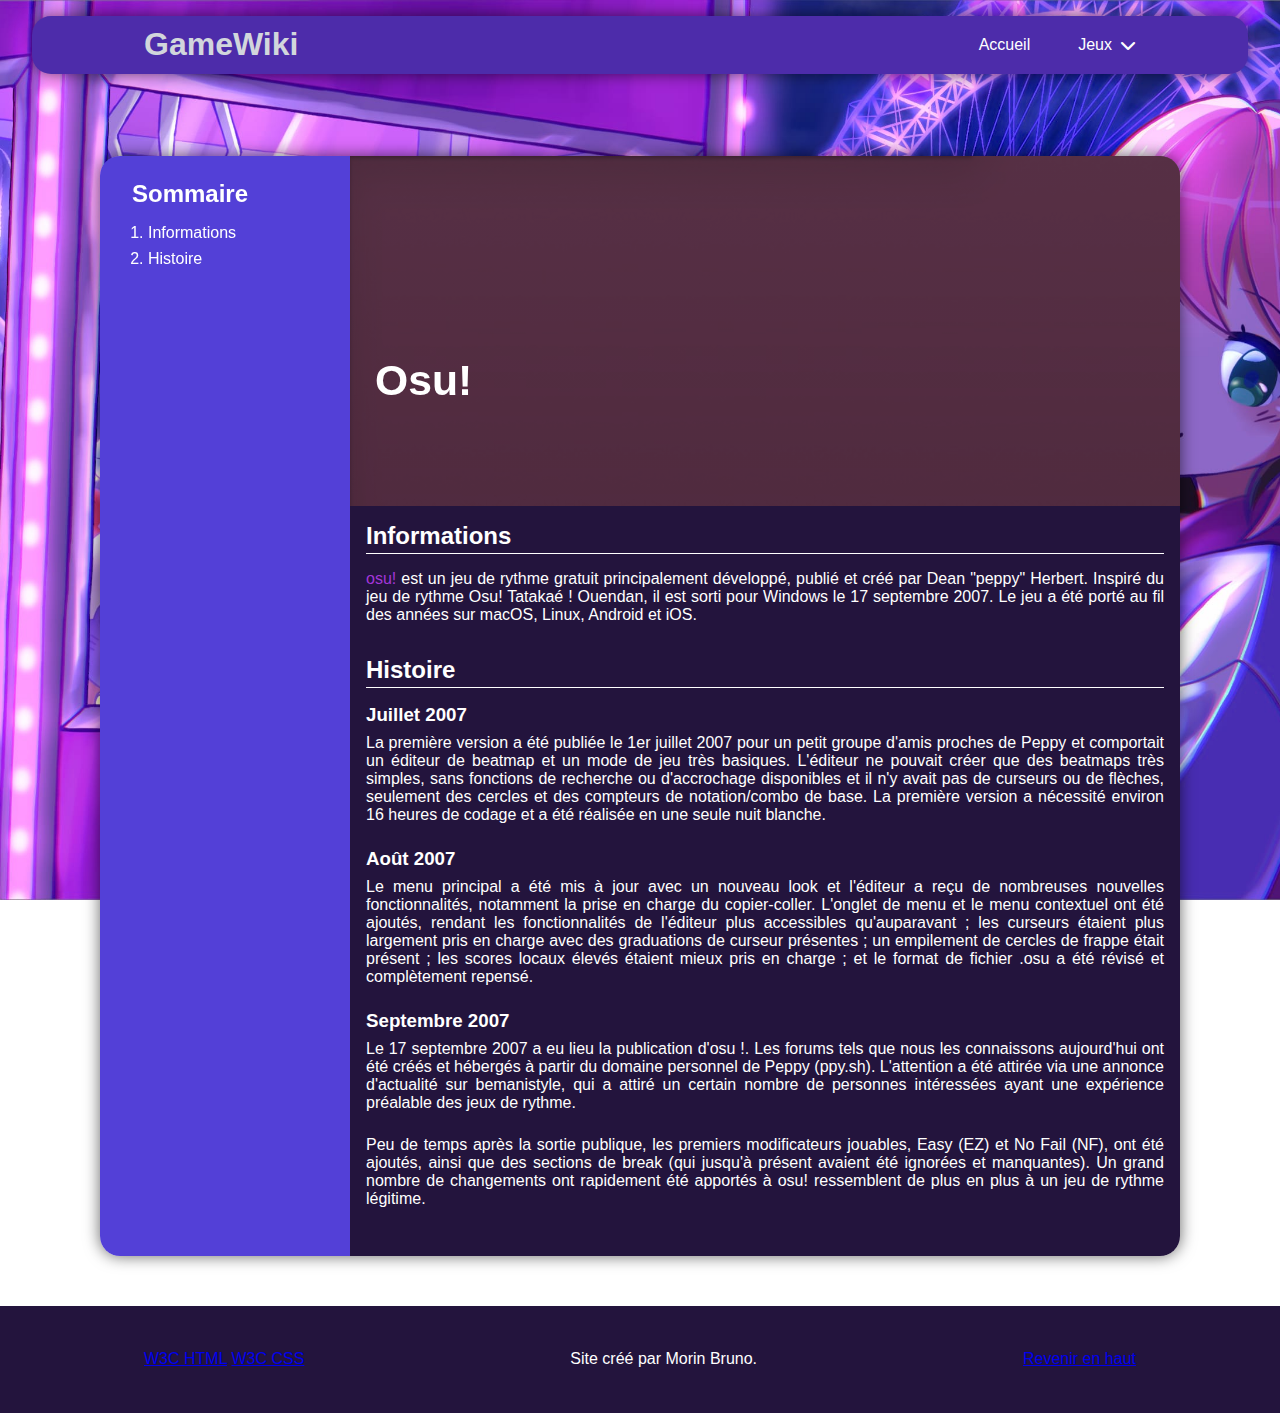
<file: page/osu!/index.html>
<!DOCTYPE html>
<html lang="fr">
<head>
    <meta charset="UTF-8">
    <meta name="viewport" content="width=device-width, initial-scale=1.0">
    <link rel="stylesheet" href="style/theme.css">
    <link rel="stylesheet" href="../../styles/page.css">
    <link rel="stylesheet" href="../../styles/header.css">
    <link rel="stylesheet" href="../../styles/footer.css">

    <!-- Assets fontawesome -->
    <link href="../../assets/fontawesome/css/fontawesome.css" rel="stylesheet">
    <link href="../../assets/fontawesome/css/brands.css" rel="stylesheet">
    <link href="../../assets/fontawesome/css/solid.css" rel="stylesheet">

    <link rel="shortcut icon" href="../../favicon.svg">
    <meta property="og:description" content="osu! est un jeu de rythme gratuit principalement développé, publié et créé par Dean 'peppy' Herbert. Inspiré du jeu de rythme Osu! Tatakaé ! Ouendan, il est sorti pour Windows le 17 septembre 2007. Le jeu a été porté au fil des années sur macOS, Linux, Android et iOS.">
    <meta property="og:image" content="https://morinbruno.github.io/projet_web/page/osu!/img/title_bg_game.jpg">
    <meta property="og:site_name" content="GameWiki">
    <meta property="og:title" content="Osu!">
    <title>Osu!</title>
</head>
<body>
    <header id="header">
        <a href="../../index.html"><h1>GameWiki</h1></a>
        <nav>
            <ul>
                <li><a href="../../index.html">Accueil</a></li>
                <li class="drop-down">
                    Jeux<i class="fa-solid fa-chevron-down" style="margin-left: 0.5rem;"></i>
                    <ul>
                        <li><a href="../nier_automata/index.html">NieR:Automata</a></li>
                        <li><a href="../minecraft/index.html">Minecraft</a></li>
                        <li><a href="../osu!/index.html">Osu!</a></li>
                        <li><a href="../call_of_duty_black_ops_3/index.html">Call of Duty: Black Ops 3</a></li>
                    </ul>
                </li>
            </ul>
        </nav>
    </header>
    <main>
        <aside class="aside">
            <div class="sommaire">
                <h2>Sommaire</h2>
                <ol>
                    <li><a href="#informations">Informations</a></li>
                    <li><a href="#histoire">Histoire</a></li>
                </ol>
            </div>
        </aside>
        <article>
            <div class="title-bg-game">
                <h2>Osu!</h2>
            </div>
            <section id="informations">
                <h2>Informations</h2>
                <div>
                    <p>
                        <a href="https://osu.ppy.sh/" target="_blank">osu!</a> est un jeu de rythme gratuit principalement développé, publié et créé par Dean "peppy" Herbert. Inspiré du jeu de rythme Osu! Tatakaé ! Ouendan, il est sorti pour Windows le 17 septembre 2007. Le jeu a été porté au fil des années sur macOS, Linux, Android et iOS.                    </p>
                </div>
            </section>
            <section id="histoire">
                <h2>Histoire</h2>
                <div>
                    <h3>Juillet 2007</h3>
                    <p>
                        La première version a été publiée le 1er juillet 2007 pour un petit groupe d'amis proches de Peppy et comportait un éditeur de beatmap et un mode de jeu très basiques. L'éditeur ne pouvait créer que des beatmaps très simples, sans fonctions de recherche ou d'accrochage disponibles et il n'y avait pas de curseurs ou de flèches, seulement des cercles et des compteurs de notation/combo de base. La première version a nécessité environ 16 heures de codage et a été réalisée en une seule nuit blanche.                    
                    </p>
                    <h3>Août 2007</h3>
                    <p>
                        Le menu principal a été mis à jour avec un nouveau look et l'éditeur a reçu de nombreuses nouvelles fonctionnalités, notamment la prise en charge du copier-coller. L'onglet de menu et le menu contextuel ont été ajoutés, rendant les fonctionnalités de l'éditeur plus accessibles qu'auparavant ; les curseurs étaient plus largement pris en charge avec des graduations de curseur présentes ; un empilement de cercles de frappe était présent ; les scores locaux élevés étaient mieux pris en charge ; et le format de fichier .osu a été révisé et complètement repensé.
                    </p>
                    <h3>Septembre 2007</h3>
                    <p>
                        Le 17 septembre 2007 a eu lieu la publication d'osu !. Les forums tels que nous les connaissons aujourd'hui ont été créés et hébergés à partir du domaine personnel de Peppy (ppy.sh). L'attention a été attirée via une annonce d'actualité sur bemanistyle, qui a attiré un certain nombre de personnes intéressées ayant une expérience préalable des jeux de rythme.
                    </p>
                    <p>
                        Peu de temps après la sortie publique, les premiers modificateurs jouables, Easy (EZ) et No Fail (NF), ont été ajoutés, ainsi que des sections de break (qui jusqu'à présent avaient été ignorées et manquantes). Un grand nombre de changements ont rapidement été apportés à osu! ressemblent de plus en plus à un jeu de rythme légitime.
                    </p>
                </div>
            </section>
        </article>
    </main>
    <footer>
        <div>
            <div>
                <a href="https://validator.w3.org/nu/?doc=https%3A%2F%2Fmorinbruno.github.io%2Fprojet_web%2Fpage%2Fosu!%2Findex.html" title="Lien de vérification HTML de la page" target="_blank">W3C HTML</a>
                <a href="https://jigsaw.w3.org/css-validator/validator?uri=https%3A%2F%2Fmorinbruno.github.io%2Fprojet_web%2Fpage%2Fosu!%2Findex.html" title="Lien de vérification CSS de la page" target="_blank">W3C CSS</a>
            </div>
            <div>
                Site créé par Morin Bruno.
            </div>
            <div>
                <a href="#top">Revenir en haut</a>
            </div>
        </div>
    </footer>
    <script src="../../scripts/script.js"></script>
</body>
</html>
</file>
<file: page/call_of_duty_black_ops_3/style/theme.css>
@font-face {
    font-family: 'Amethysta';
    src: url('../assets/fonts/Amethysta-Regular.ttf');
}

:root{
    --font: 'Amethysta';
    --bg-header: #573729;
    --header-bg-link: #221109;
    --bg-footer: #2e1d15;
    --bg-container: #222023;
    --bg-image: url("../page/call_of_duty_black_ops_3/img/bg.jpg");
    --title-bg-game-img: url("../page/call_of_duty_black_ops_3/img/title_bg_game.jpg");
    --title-bg-game: linear-gradient(rgba(0,0,0,0.6),rgba(0,0,0,0.6)),var(--title-bg-game-img);
    --title-bg: center no-repeat var(--title-bg-game);
    --bg-aside: #9c351a;
    --bg-personnages-image-nom: #3a454c;
    --article-link: #BC7726;
    --title-bg-size: cover;
}
</file>
<file: styles/page.css>
* {
    box-sizing: border-box;
    margin: 0;
    font-family: 'Trebuchet MS', 'Lucida Sans Unicode', 'Lucida Grande', 'Lucida Sans', Arial, sans-serif;
    scroll-behavior: smooth;
    scroll-margin-top: 70px;
}

html, body {
    max-height: max-content;
    height: fit-content;
}

body {
    background: center no-repeat var(--bg-image);
    background-size: cover;
    background-position-y: top;
    background-attachment: fixed;
    display: flex;
    flex-direction: column;
}

/* MAIN */

main {
    margin: 50px auto;
    display: grid;
    max-width: 1080px;
    width: 100%;
    border-radius: 20px;
    overflow: clip;
    box-shadow: 0px 0px 1rem rgba(0,0,0,0.6);
}

/* ASIDE */

aside {
    display: flex;
    flex-direction: column;
    background: var(--bg-aside);
    color: white;
    width: 250px;
    grid-column: 1;
    grid-row: 1;
}

.sommaire {
    position: sticky;
    top: 75px;
    margin: 1rem;
    padding: 0.5rem 1rem;
}

.sommaire > h2 {
    margin-bottom: 1rem;
}

.sommaire a {
    text-decoration: none;
    color: white;
}

.sommaire a:hover {
    text-decoration: underline;
    color: white;
}

.sommaire > ol {
    padding-left: 1rem;
}

.sommaire > ol > li {
    margin-bottom: 0.5rem;
}

/* ARTICLE */

article {
    width: 100%;
    background: var(--bg-container);
    padding: 1rem;
    color: white;
    grid-column: 2;
    grid-row: 1;
}

.title-bg-game {
    background: var(--title-bg);
    background-size: var(--title-bg-size);
    background-position: var(--title-bg-position);
    height: 350px;
    margin: -1rem -1rem 0 -1rem;
}

.title-bg-game > h2 {
    position: relative;
    top: 200px;
    left: 25px;
    font-size: 32pt;
    width: max-content;
}

section {
    margin-top: 1rem;
    margin-bottom: 2rem;
}

section > h2 {
    margin-bottom: 1rem;
    padding-bottom: 0.2rem;
    border-bottom: 1px solid white;
}

section > div > p, section > div {
    text-align: justify;
    margin-bottom: 1.5rem
}

section > div > div > ul {
    margin: 1rem 0;
}

section > div > h3 {
    margin-bottom: 0.5rem;
}

section a {
    color: var(--article-link);
    text-decoration: none;;
}

/* Personnages */

.personnages {
    display: flex;
    height: min-content;
}

.personnages:not(:last-child) {
    margin-bottom: 3rem;
}

.personnages-image-titre {
    margin-right: 2rem;
    border: 1px solid white;
    border-radius: 8px;
    box-shadow: 0px 0px 0.5rem rgba(0,0,0,0.6);
    background-color: var(--bg-personnages-image-nom);
    overflow: clip;
    width: 150px;
    display: flex;
    flex-direction: column;
    align-items: center;
    justify-content: center;
    height: min-content;
    margin-top: auto;
    margin-bottom: auto;
}

.personnages-image {
    width: 100px;
    padding: 0.5rem;
    margin: 20px auto;
    display: block;
    transition: .1s;
    filter: drop-shadow(0px 0px 0.2rem rgba(0,0,0,0.6));
    cursor: zoom-in;
}

.personnages-image:hover {
    transform: scale(1.2);
    transition: .1s;
}

.personnages-nom {
    padding: 0.3rem;
    width: max-content;
    margin: 1rem auto;
    border-bottom: 1px solid white;
}

.personnages-description {
    margin: auto;
    width: 600px;
}

.personnages-description p {
    text-align: justify;
    display: block;
}

.personnages-description p:not(:last-child) {
    margin-bottom: 1rem;
}
</file>
<file: styles/header.css>
/* HEADER */

header {
    display: inline-flex;
    justify-content: space-between;
    align-items: center;
    background: var(--bg-header);
    margin: 1rem 2rem 2rem;
    padding-left: 7rem;
    padding-right: 7rem;
    box-shadow: 0px 0px 1rem rgba(0,0,0,0.6);
    border-radius: 1.2rem;
    z-index: 9999;
    transition: .2s;
}

header > a {
    text-decoration: none;
    color: #D2D6DC;
}

nav {
    height: 3.6rem;
    display: flex;
    justify-content: center;
    align-items: center;
}

nav > ul {
    display: flex;
    justify-content: space-between;
    align-items: center;
    padding: 0;
    gap: 2rem;
    height: 100%;
}
nav > ul > li > a {
    transition: .2s;
}

nav > ul > li > a, .drop-down > ul > li > a {
    padding: 0.5rem 1rem;
    border-radius: 10px;
    text-decoration: none;
    color: white;
}

nav > ul > li > a:hover {
    transition: .2s;
    background-color: var(--header-bg-link);
}

nav > ul > li {
    display: flex;
    justify-content: center;
    align-items: center;
    height: 100%;
}

/* DROP-DOWN */

.drop-down {
    color: white;
}

.drop-down > ul {
    visibility: hidden;
    position: absolute;
    padding: 0.4rem;
    background:var(--bg-header);
    border-top: none;
    border-radius: 0 0 1.2rem 1.2rem;
    top: 4.5rem;
}

.drop-down > ul > li:first-child {
    margin-top: 0.5rem;
}

.drop-down > ul > li:last-child {
    margin-bottom: 0.5rem;
}

.drop-down, .drop-down:hover > ul {
    visibility: visible;
}

.drop-down:hover > ul {
    animation: drop-down .3s running;
}

.drop-down > ul > li {
    list-style: none;
    margin-bottom: 1rem;
}

.drop-down > ul > li > a:hover {
    text-decoration: underline;
}

@keyframes drop-down {
    0% {
        transform: rotateY(90deg)
    }
    100% {
        transform: rotateY(0deg)
    }
}
</file>
<file: styles/footer.css>
/* FOOTER */

footer, footer > div {
    display: flex;
    justify-content: space-between;
    align-items: center;
}

footer > div {
    width: 100%;
}

footer {
    background: var(--bg-footer);
    margin-top: auto;
    color: white;
    padding: 1rem 9rem;
}

footer > div {
    height: 75px;
    gap: 20px;
}

.w3c {
    color: #0f722d;
    text-decoration: none;
    transition: .2s;
}

.w3c:hover {
    color: #30643f;
    text-decoration: underline;
    transition: .2s;
}
</file>
<file: page/minecraft/style/theme.css>
@font-face {
    font-family: 'Arvo Regular';
    src: url('../assets/fonts/Arvo-Regular.ttf');
}

@font-face {
    font-family: 'Arvo Bold';
    src: url('../assets/fonts/Arvo-Bold.ttf');
}

@font-face {
    font-family: 'Arvo Bold Italic';
    src: url('../assets/fonts/Arvo-BoldItalic.ttf');
}

@font-face {
    font-family: 'Arvo Italic';
    src: url('../assets/fonts/Arvo-Italic.ttf');
}

:root{
    --font: 'Arvo Regular';
    --bg-header: #265214;
    --header-bg-link: #3A791C;
    --bg-footer: #13260E;
    --bg-container: #1d3f0f;
    --bg-image: url("../page/minecraft/img/bg.jpg");
    --title-bg-game-img: url("../page/minecraft/img/title_bg_game.jpg");
    --title-bg-game: linear-gradient(rgba(0,0,0,0.6),rgba(0,0,0,0.6)),var(--title-bg-game-img);
    --title-bg: center no-repeat var(--title-bg-game);
    --bg-aside: #2F2111;
    --bg-personnages-image-nom: #4E5963;
    --article-link: ;
}
</file>
<file: page/nier_automata/style/theme.css>
@font-face {
    font-family: 'Amethysta';
    src: url('../assets/fonts/Amethysta-Regular.ttf');
}

:root{
    --font: 'Amethysta';
    --bg-header: #454F57;
    --header-bg-link: #353C46;
    --bg-footer: #1E2326;
    --bg-container: #1B1E21;
    --bg-image: url("../page/nier_automata/img/bg-3.jpg");
    --title-bg-game-img: url("../page/nier_automata/img/title_bg_game.jpg");
    --title-bg-game: linear-gradient(rgba(0,0,0,0.6),rgba(0,0,0,0.6)),var(--title-bg-game-img);
    --title-bg: center no-repeat var(--title-bg-game);
    --bg-aside: #4E5963;
    --bg-personnages-image-nom: #4E5963;
    --article-link: #8b9cac;
}
</file>
<file: page/osu!/style/theme.css>
@font-face {
    font-family: 'Amethysta';
    src: url('../assets/fonts/Amethysta-Regular.ttf');
}

:root{
    --font: 'Arial';
    --bg-header: #4D2CAA;
    --header-bg-link: #5340D7;
    --bg-footer: #23143D;
    --bg-container: #23143D;
    --bg-image: url("../page/osu!/img/bg.jpg");
    --title-bg-game-img: url("../page/osu!/img/title_bg_game.jpg");
    --title-bg-game: linear-gradient(rgba(0,0,0,0.6),rgba(0,0,0,0.6)),var(--title-bg-game-img);
    --title-bg: center no-repeat var(--title-bg-game);
    --bg-aside: #5340D7;
    --bg-personnages-image-nom: #4E5963;
    --article-link: #A436D9;
}
</file>
<file: assets/fontawesome/css/brands.css>
/*!
 * Font Awesome Free 6.5.1 by @fontawesome - https://fontawesome.com
 * License - https://fontawesome.com/license/free (Icons: CC BY 4.0, Fonts: SIL OFL 1.1, Code: MIT License)
 * Copyright 2023 Fonticons, Inc.
 */
:root, :host {
  --fa-style-family-brands: 'Font Awesome 6 Brands';
  --fa-font-brands: normal 400 1em/1 'Font Awesome 6 Brands'; }

@font-face {
  font-family: 'Font Awesome 6 Brands';
  font-style: normal;
  font-weight: 400;
  font-display: block;
  src: url("../webfonts/fa-brands-400.woff2") format("woff2"), url("../webfonts/fa-brands-400.ttf") format("truetype"); }

.fab,
.fa-brands {
  font-weight: 400; }

.fa-monero:before {
  content: "\f3d0"; }

.fa-hooli:before {
  content: "\f427"; }

.fa-yelp:before {
  content: "\f1e9"; }

.fa-cc-visa:before {
  content: "\f1f0"; }

.fa-lastfm:before {
  content: "\f202"; }

.fa-shopware:before {
  content: "\f5b5"; }

.fa-creative-commons-nc:before {
  content: "\f4e8"; }

.fa-aws:before {
  content: "\f375"; }

.fa-redhat:before {
  content: "\f7bc"; }

.fa-yoast:before {
  content: "\f2b1"; }

.fa-cloudflare:before {
  content: "\e07d"; }

.fa-ups:before {
  content: "\f7e0"; }

.fa-pixiv:before {
  content: "\e640"; }

.fa-wpexplorer:before {
  content: "\f2de"; }

.fa-dyalog:before {
  content: "\f399"; }

.fa-bity:before {
  content: "\f37a"; }

.fa-stackpath:before {
  content: "\f842"; }

.fa-buysellads:before {
  content: "\f20d"; }

.fa-first-order:before {
  content: "\f2b0"; }

.fa-modx:before {
  content: "\f285"; }

.fa-guilded:before {
  content: "\e07e"; }

.fa-vnv:before {
  content: "\f40b"; }

.fa-square-js:before {
  content: "\f3b9"; }

.fa-js-square:before {
  content: "\f3b9"; }

.fa-microsoft:before {
  content: "\f3ca"; }

.fa-qq:before {
  content: "\f1d6"; }

.fa-orcid:before {
  content: "\f8d2"; }

.fa-java:before {
  content: "\f4e4"; }

.fa-invision:before {
  content: "\f7b0"; }

.fa-creative-commons-pd-alt:before {
  content: "\f4ed"; }

.fa-centercode:before {
  content: "\f380"; }

.fa-glide-g:before {
  content: "\f2a6"; }

.fa-drupal:before {
  content: "\f1a9"; }

.fa-hire-a-helper:before {
  content: "\f3b0"; }

.fa-creative-commons-by:before {
  content: "\f4e7"; }

.fa-unity:before {
  content: "\e049"; }

.fa-whmcs:before {
  content: "\f40d"; }

.fa-rocketchat:before {
  content: "\f3e8"; }

.fa-vk:before {
  content: "\f189"; }

.fa-untappd:before {
  content: "\f405"; }

.fa-mailchimp:before {
  content: "\f59e"; }

.fa-css3-alt:before {
  content: "\f38b"; }

.fa-square-reddit:before {
  content: "\f1a2"; }

.fa-reddit-square:before {
  content: "\f1a2"; }

.fa-vimeo-v:before {
  content: "\f27d"; }

.fa-contao:before {
  content: "\f26d"; }

.fa-square-font-awesome:before {
  content: "\e5ad"; }

.fa-deskpro:before {
  content: "\f38f"; }

.fa-brave:before {
  content: "\e63c"; }

.fa-sistrix:before {
  content: "\f3ee"; }

.fa-square-instagram:before {
  content: "\e055"; }

.fa-instagram-square:before {
  content: "\e055"; }

.fa-battle-net:before {
  content: "\f835"; }

.fa-the-red-yeti:before {
  content: "\f69d"; }

.fa-square-hacker-news:before {
  content: "\f3af"; }

.fa-hacker-news-square:before {
  content: "\f3af"; }

.fa-edge:before {
  content: "\f282"; }

.fa-threads:before {
  content: "\e618"; }

.fa-napster:before {
  content: "\f3d2"; }

.fa-square-snapchat:before {
  content: "\f2ad"; }

.fa-snapchat-square:before {
  content: "\f2ad"; }

.fa-google-plus-g:before {
  content: "\f0d5"; }

.fa-artstation:before {
  content: "\f77a"; }

.fa-markdown:before {
  content: "\f60f"; }

.fa-sourcetree:before {
  content: "\f7d3"; }

.fa-google-plus:before {
  content: "\f2b3"; }

.fa-diaspora:before {
  content: "\f791"; }

.fa-foursquare:before {
  content: "\f180"; }

.fa-stack-overflow:before {
  content: "\f16c"; }

.fa-github-alt:before {
  content: "\f113"; }

.fa-phoenix-squadron:before {
  content: "\f511"; }

.fa-pagelines:before {
  content: "\f18c"; }

.fa-algolia:before {
  content: "\f36c"; }

.fa-red-river:before {
  content: "\f3e3"; }

.fa-creative-commons-sa:before {
  content: "\f4ef"; }

.fa-safari:before {
  content: "\f267"; }

.fa-google:before {
  content: "\f1a0"; }

.fa-square-font-awesome-stroke:before {
  content: "\f35c"; }

.fa-font-awesome-alt:before {
  content: "\f35c"; }

.fa-atlassian:before {
  content: "\f77b"; }

.fa-linkedin-in:before {
  content: "\f0e1"; }

.fa-digital-ocean:before {
  content: "\f391"; }

.fa-nimblr:before {
  content: "\f5a8"; }

.fa-chromecast:before {
  content: "\f838"; }

.fa-evernote:before {
  content: "\f839"; }

.fa-hacker-news:before {
  content: "\f1d4"; }

.fa-creative-commons-sampling:before {
  content: "\f4f0"; }

.fa-adversal:before {
  content: "\f36a"; }

.fa-creative-commons:before {
  content: "\f25e"; }

.fa-watchman-monitoring:before {
  content: "\e087"; }

.fa-fonticons:before {
  content: "\f280"; }

.fa-weixin:before {
  content: "\f1d7"; }

.fa-shirtsinbulk:before {
  content: "\f214"; }

.fa-codepen:before {
  content: "\f1cb"; }

.fa-git-alt:before {
  content: "\f841"; }

.fa-lyft:before {
  content: "\f3c3"; }

.fa-rev:before {
  content: "\f5b2"; }

.fa-windows:before {
  content: "\f17a"; }

.fa-wizards-of-the-coast:before {
  content: "\f730"; }

.fa-square-viadeo:before {
  content: "\f2aa"; }

.fa-viadeo-square:before {
  content: "\f2aa"; }

.fa-meetup:before {
  content: "\f2e0"; }

.fa-centos:before {
  content: "\f789"; }

.fa-adn:before {
  content: "\f170"; }

.fa-cloudsmith:before {
  content: "\f384"; }

.fa-opensuse:before {
  content: "\e62b"; }

.fa-pied-piper-alt:before {
  content: "\f1a8"; }

.fa-square-dribbble:before {
  content: "\f397"; }

.fa-dribbble-square:before {
  content: "\f397"; }

.fa-codiepie:before {
  content: "\f284"; }

.fa-node:before {
  content: "\f419"; }

.fa-mix:before {
  content: "\f3cb"; }

.fa-steam:before {
  content: "\f1b6"; }

.fa-cc-apple-pay:before {
  content: "\f416"; }

.fa-scribd:before {
  content: "\f28a"; }

.fa-debian:before {
  content: "\e60b"; }

.fa-openid:before {
  content: "\f19b"; }

.fa-instalod:before {
  content: "\e081"; }

.fa-expeditedssl:before {
  content: "\f23e"; }

.fa-sellcast:before {
  content: "\f2da"; }

.fa-square-twitter:before {
  content: "\f081"; }

.fa-twitter-square:before {
  content: "\f081"; }

.fa-r-project:before {
  content: "\f4f7"; }

.fa-delicious:before {
  content: "\f1a5"; }

.fa-freebsd:before {
  content: "\f3a4"; }

.fa-vuejs:before {
  content: "\f41f"; }

.fa-accusoft:before {
  content: "\f369"; }

.fa-ioxhost:before {
  content: "\f208"; }

.fa-fonticons-fi:before {
  content: "\f3a2"; }

.fa-app-store:before {
  content: "\f36f"; }

.fa-cc-mastercard:before {
  content: "\f1f1"; }

.fa-itunes-note:before {
  content: "\f3b5"; }

.fa-golang:before {
  content: "\e40f"; }

.fa-kickstarter:before {
  content: "\f3bb"; }

.fa-grav:before {
  content: "\f2d6"; }

.fa-weibo:before {
  content: "\f18a"; }

.fa-uncharted:before {
  content: "\e084"; }

.fa-firstdraft:before {
  content: "\f3a1"; }

.fa-square-youtube:before {
  content: "\f431"; }

.fa-youtube-square:before {
  content: "\f431"; }

.fa-wikipedia-w:before {
  content: "\f266"; }

.fa-wpressr:before {
  content: "\f3e4"; }

.fa-rendact:before {
  content: "\f3e4"; }

.fa-angellist:before {
  content: "\f209"; }

.fa-galactic-republic:before {
  content: "\f50c"; }

.fa-nfc-directional:before {
  content: "\e530"; }

.fa-skype:before {
  content: "\f17e"; }

.fa-joget:before {
  content: "\f3b7"; }

.fa-fedora:before {
  content: "\f798"; }

.fa-stripe-s:before {
  content: "\f42a"; }

.fa-meta:before {
  content: "\e49b"; }

.fa-laravel:before {
  content: "\f3bd"; }

.fa-hotjar:before {
  content: "\f3b1"; }

.fa-bluetooth-b:before {
  content: "\f294"; }

.fa-square-letterboxd:before {
  content: "\e62e"; }

.fa-sticker-mule:before {
  content: "\f3f7"; }

.fa-creative-commons-zero:before {
  content: "\f4f3"; }

.fa-hips:before {
  content: "\f452"; }

.fa-behance:before {
  content: "\f1b4"; }

.fa-reddit:before {
  content: "\f1a1"; }

.fa-discord:before {
  content: "\f392"; }

.fa-chrome:before {
  content: "\f268"; }

.fa-app-store-ios:before {
  content: "\f370"; }

.fa-cc-discover:before {
  content: "\f1f2"; }

.fa-wpbeginner:before {
  content: "\f297"; }

.fa-confluence:before {
  content: "\f78d"; }

.fa-shoelace:before {
  content: "\e60c"; }

.fa-mdb:before {
  content: "\f8ca"; }

.fa-dochub:before {
  content: "\f394"; }

.fa-accessible-icon:before {
  content: "\f368"; }

.fa-ebay:before {
  content: "\f4f4"; }

.fa-amazon:before {
  content: "\f270"; }

.fa-unsplash:before {
  content: "\e07c"; }

.fa-yarn:before {
  content: "\f7e3"; }

.fa-square-steam:before {
  content: "\f1b7"; }

.fa-steam-square:before {
  content: "\f1b7"; }

.fa-500px:before {
  content: "\f26e"; }

.fa-square-vimeo:before {
  content: "\f194"; }

.fa-vimeo-square:before {
  content: "\f194"; }

.fa-asymmetrik:before {
  content: "\f372"; }

.fa-font-awesome:before {
  content: "\f2b4"; }

.fa-font-awesome-flag:before {
  content: "\f2b4"; }

.fa-font-awesome-logo-full:before {
  content: "\f2b4"; }

.fa-gratipay:before {
  content: "\f184"; }

.fa-apple:before {
  content: "\f179"; }

.fa-hive:before {
  content: "\e07f"; }

.fa-gitkraken:before {
  content: "\f3a6"; }

.fa-keybase:before {
  content: "\f4f5"; }

.fa-apple-pay:before {
  content: "\f415"; }

.fa-padlet:before {
  content: "\e4a0"; }

.fa-amazon-pay:before {
  content: "\f42c"; }

.fa-square-github:before {
  content: "\f092"; }

.fa-github-square:before {
  content: "\f092"; }

.fa-stumbleupon:before {
  content: "\f1a4"; }

.fa-fedex:before {
  content: "\f797"; }

.fa-phoenix-framework:before {
  content: "\f3dc"; }

.fa-shopify:before {
  content: "\e057"; }

.fa-neos:before {
  content: "\f612"; }

.fa-square-threads:before {
  content: "\e619"; }

.fa-hackerrank:before {
  content: "\f5f7"; }

.fa-researchgate:before {
  content: "\f4f8"; }

.fa-swift:before {
  content: "\f8e1"; }

.fa-angular:before {
  content: "\f420"; }

.fa-speakap:before {
  content: "\f3f3"; }

.fa-angrycreative:before {
  content: "\f36e"; }

.fa-y-combinator:before {
  content: "\f23b"; }

.fa-empire:before {
  content: "\f1d1"; }

.fa-envira:before {
  content: "\f299"; }

.fa-google-scholar:before {
  content: "\e63b"; }

.fa-square-gitlab:before {
  content: "\e5ae"; }

.fa-gitlab-square:before {
  content: "\e5ae"; }

.fa-studiovinari:before {
  content: "\f3f8"; }

.fa-pied-piper:before {
  content: "\f2ae"; }

.fa-wordpress:before {
  content: "\f19a"; }

.fa-product-hunt:before {
  content: "\f288"; }

.fa-firefox:before {
  content: "\f269"; }

.fa-linode:before {
  content: "\f2b8"; }

.fa-goodreads:before {
  content: "\f3a8"; }

.fa-square-odnoklassniki:before {
  content: "\f264"; }

.fa-odnoklassniki-square:before {
  content: "\f264"; }

.fa-jsfiddle:before {
  content: "\f1cc"; }

.fa-sith:before {
  content: "\f512"; }

.fa-themeisle:before {
  content: "\f2b2"; }

.fa-page4:before {
  content: "\f3d7"; }

.fa-hashnode:before {
  content: "\e499"; }

.fa-react:before {
  content: "\f41b"; }

.fa-cc-paypal:before {
  content: "\f1f4"; }

.fa-squarespace:before {
  content: "\f5be"; }

.fa-cc-stripe:before {
  content: "\f1f5"; }

.fa-creative-commons-share:before {
  content: "\f4f2"; }

.fa-bitcoin:before {
  content: "\f379"; }

.fa-keycdn:before {
  content: "\f3ba"; }

.fa-opera:before {
  content: "\f26a"; }

.fa-itch-io:before {
  content: "\f83a"; }

.fa-umbraco:before {
  content: "\f8e8"; }

.fa-galactic-senate:before {
  content: "\f50d"; }

.fa-ubuntu:before {
  content: "\f7df"; }

.fa-draft2digital:before {
  content: "\f396"; }

.fa-stripe:before {
  content: "\f429"; }

.fa-houzz:before {
  content: "\f27c"; }

.fa-gg:before {
  content: "\f260"; }

.fa-dhl:before {
  content: "\f790"; }

.fa-square-pinterest:before {
  content: "\f0d3"; }

.fa-pinterest-square:before {
  content: "\f0d3"; }

.fa-xing:before {
  content: "\f168"; }

.fa-blackberry:before {
  content: "\f37b"; }

.fa-creative-commons-pd:before {
  content: "\f4ec"; }

.fa-playstation:before {
  content: "\f3df"; }

.fa-quinscape:before {
  content: "\f459"; }

.fa-less:before {
  content: "\f41d"; }

.fa-blogger-b:before {
  content: "\f37d"; }

.fa-opencart:before {
  content: "\f23d"; }

.fa-vine:before {
  content: "\f1ca"; }

.fa-signal-messenger:before {
  content: "\e663"; }

.fa-paypal:before {
  content: "\f1ed"; }

.fa-gitlab:before {
  content: "\f296"; }

.fa-typo3:before {
  content: "\f42b"; }

.fa-reddit-alien:before {
  content: "\f281"; }

.fa-yahoo:before {
  content: "\f19e"; }

.fa-dailymotion:before {
  content: "\e052"; }

.fa-affiliatetheme:before {
  content: "\f36b"; }

.fa-pied-piper-pp:before {
  content: "\f1a7"; }

.fa-bootstrap:before {
  content: "\f836"; }

.fa-odnoklassniki:before {
  content: "\f263"; }

.fa-nfc-symbol:before {
  content: "\e531"; }

.fa-mintbit:before {
  content: "\e62f"; }

.fa-ethereum:before {
  content: "\f42e"; }

.fa-speaker-deck:before {
  content: "\f83c"; }

.fa-creative-commons-nc-eu:before {
  content: "\f4e9"; }

.fa-patreon:before {
  content: "\f3d9"; }

.fa-avianex:before {
  content: "\f374"; }

.fa-ello:before {
  content: "\f5f1"; }

.fa-gofore:before {
  content: "\f3a7"; }

.fa-bimobject:before {
  content: "\f378"; }

.fa-brave-reverse:before {
  content: "\e63d"; }

.fa-facebook-f:before {
  content: "\f39e"; }

.fa-square-google-plus:before {
  content: "\f0d4"; }

.fa-google-plus-square:before {
  content: "\f0d4"; }

.fa-mandalorian:before {
  content: "\f50f"; }

.fa-first-order-alt:before {
  content: "\f50a"; }

.fa-osi:before {
  content: "\f41a"; }

.fa-google-wallet:before {
  content: "\f1ee"; }

.fa-d-and-d-beyond:before {
  content: "\f6ca"; }

.fa-periscope:before {
  content: "\f3da"; }

.fa-fulcrum:before {
  content: "\f50b"; }

.fa-cloudscale:before {
  content: "\f383"; }

.fa-forumbee:before {
  content: "\f211"; }

.fa-mizuni:before {
  content: "\f3cc"; }

.fa-schlix:before {
  content: "\f3ea"; }

.fa-square-xing:before {
  content: "\f169"; }

.fa-xing-square:before {
  content: "\f169"; }

.fa-bandcamp:before {
  content: "\f2d5"; }

.fa-wpforms:before {
  content: "\f298"; }

.fa-cloudversify:before {
  content: "\f385"; }

.fa-usps:before {
  content: "\f7e1"; }

.fa-megaport:before {
  content: "\f5a3"; }

.fa-magento:before {
  content: "\f3c4"; }

.fa-spotify:before {
  content: "\f1bc"; }

.fa-optin-monster:before {
  content: "\f23c"; }

.fa-fly:before {
  content: "\f417"; }

.fa-aviato:before {
  content: "\f421"; }

.fa-itunes:before {
  content: "\f3b4"; }

.fa-cuttlefish:before {
  content: "\f38c"; }

.fa-blogger:before {
  content: "\f37c"; }

.fa-flickr:before {
  content: "\f16e"; }

.fa-viber:before {
  content: "\f409"; }

.fa-soundcloud:before {
  content: "\f1be"; }

.fa-digg:before {
  content: "\f1a6"; }

.fa-tencent-weibo:before {
  content: "\f1d5"; }

.fa-letterboxd:before {
  content: "\e62d"; }

.fa-symfony:before {
  content: "\f83d"; }

.fa-maxcdn:before {
  content: "\f136"; }

.fa-etsy:before {
  content: "\f2d7"; }

.fa-facebook-messenger:before {
  content: "\f39f"; }

.fa-audible:before {
  content: "\f373"; }

.fa-think-peaks:before {
  content: "\f731"; }

.fa-bilibili:before {
  content: "\e3d9"; }

.fa-erlang:before {
  content: "\f39d"; }

.fa-x-twitter:before {
  content: "\e61b"; }

.fa-cotton-bureau:before {
  content: "\f89e"; }

.fa-dashcube:before {
  content: "\f210"; }

.fa-42-group:before {
  content: "\e080"; }

.fa-innosoft:before {
  content: "\e080"; }

.fa-stack-exchange:before {
  content: "\f18d"; }

.fa-elementor:before {
  content: "\f430"; }

.fa-square-pied-piper:before {
  content: "\e01e"; }

.fa-pied-piper-square:before {
  content: "\e01e"; }

.fa-creative-commons-nd:before {
  content: "\f4eb"; }

.fa-palfed:before {
  content: "\f3d8"; }

.fa-superpowers:before {
  content: "\f2dd"; }

.fa-resolving:before {
  content: "\f3e7"; }

.fa-xbox:before {
  content: "\f412"; }

.fa-searchengin:before {
  content: "\f3eb"; }

.fa-tiktok:before {
  content: "\e07b"; }

.fa-square-facebook:before {
  content: "\f082"; }

.fa-facebook-square:before {
  content: "\f082"; }

.fa-renren:before {
  content: "\f18b"; }

.fa-linux:before {
  content: "\f17c"; }

.fa-glide:before {
  content: "\f2a5"; }

.fa-linkedin:before {
  content: "\f08c"; }

.fa-hubspot:before {
  content: "\f3b2"; }

.fa-deploydog:before {
  content: "\f38e"; }

.fa-twitch:before {
  content: "\f1e8"; }

.fa-ravelry:before {
  content: "\f2d9"; }

.fa-mixer:before {
  content: "\e056"; }

.fa-square-lastfm:before {
  content: "\f203"; }

.fa-lastfm-square:before {
  content: "\f203"; }

.fa-vimeo:before {
  content: "\f40a"; }

.fa-mendeley:before {
  content: "\f7b3"; }

.fa-uniregistry:before {
  content: "\f404"; }

.fa-figma:before {
  content: "\f799"; }

.fa-creative-commons-remix:before {
  content: "\f4ee"; }

.fa-cc-amazon-pay:before {
  content: "\f42d"; }

.fa-dropbox:before {
  content: "\f16b"; }

.fa-instagram:before {
  content: "\f16d"; }

.fa-cmplid:before {
  content: "\e360"; }

.fa-upwork:before {
  content: "\e641"; }

.fa-facebook:before {
  content: "\f09a"; }

.fa-gripfire:before {
  content: "\f3ac"; }

.fa-jedi-order:before {
  content: "\f50e"; }

.fa-uikit:before {
  content: "\f403"; }

.fa-fort-awesome-alt:before {
  content: "\f3a3"; }

.fa-phabricator:before {
  content: "\f3db"; }

.fa-ussunnah:before {
  content: "\f407"; }

.fa-earlybirds:before {
  content: "\f39a"; }

.fa-trade-federation:before {
  content: "\f513"; }

.fa-autoprefixer:before {
  content: "\f41c"; }

.fa-whatsapp:before {
  content: "\f232"; }

.fa-slideshare:before {
  content: "\f1e7"; }

.fa-google-play:before {
  content: "\f3ab"; }

.fa-viadeo:before {
  content: "\f2a9"; }

.fa-line:before {
  content: "\f3c0"; }

.fa-google-drive:before {
  content: "\f3aa"; }

.fa-servicestack:before {
  content: "\f3ec"; }

.fa-simplybuilt:before {
  content: "\f215"; }

.fa-bitbucket:before {
  content: "\f171"; }

.fa-imdb:before {
  content: "\f2d8"; }

.fa-deezer:before {
  content: "\e077"; }

.fa-raspberry-pi:before {
  content: "\f7bb"; }

.fa-jira:before {
  content: "\f7b1"; }

.fa-docker:before {
  content: "\f395"; }

.fa-screenpal:before {
  content: "\e570"; }

.fa-bluetooth:before {
  content: "\f293"; }

.fa-gitter:before {
  content: "\f426"; }

.fa-d-and-d:before {
  content: "\f38d"; }

.fa-microblog:before {
  content: "\e01a"; }

.fa-cc-diners-club:before {
  content: "\f24c"; }

.fa-gg-circle:before {
  content: "\f261"; }

.fa-pied-piper-hat:before {
  content: "\f4e5"; }

.fa-kickstarter-k:before {
  content: "\f3bc"; }

.fa-yandex:before {
  content: "\f413"; }

.fa-readme:before {
  content: "\f4d5"; }

.fa-html5:before {
  content: "\f13b"; }

.fa-sellsy:before {
  content: "\f213"; }

.fa-sass:before {
  content: "\f41e"; }

.fa-wirsindhandwerk:before {
  content: "\e2d0"; }

.fa-wsh:before {
  content: "\e2d0"; }

.fa-buromobelexperte:before {
  content: "\f37f"; }

.fa-salesforce:before {
  content: "\f83b"; }

.fa-octopus-deploy:before {
  content: "\e082"; }

.fa-medapps:before {
  content: "\f3c6"; }

.fa-ns8:before {
  content: "\f3d5"; }

.fa-pinterest-p:before {
  content: "\f231"; }

.fa-apper:before {
  content: "\f371"; }

.fa-fort-awesome:before {
  content: "\f286"; }

.fa-waze:before {
  content: "\f83f"; }

.fa-cc-jcb:before {
  content: "\f24b"; }

.fa-snapchat:before {
  content: "\f2ab"; }

.fa-snapchat-ghost:before {
  content: "\f2ab"; }

.fa-fantasy-flight-games:before {
  content: "\f6dc"; }

.fa-rust:before {
  content: "\e07a"; }

.fa-wix:before {
  content: "\f5cf"; }

.fa-square-behance:before {
  content: "\f1b5"; }

.fa-behance-square:before {
  content: "\f1b5"; }

.fa-supple:before {
  content: "\f3f9"; }

.fa-webflow:before {
  content: "\e65c"; }

.fa-rebel:before {
  content: "\f1d0"; }

.fa-css3:before {
  content: "\f13c"; }

.fa-staylinked:before {
  content: "\f3f5"; }

.fa-kaggle:before {
  content: "\f5fa"; }

.fa-space-awesome:before {
  content: "\e5ac"; }

.fa-deviantart:before {
  content: "\f1bd"; }

.fa-cpanel:before {
  content: "\f388"; }

.fa-goodreads-g:before {
  content: "\f3a9"; }

.fa-square-git:before {
  content: "\f1d2"; }

.fa-git-square:before {
  content: "\f1d2"; }

.fa-square-tumblr:before {
  content: "\f174"; }

.fa-tumblr-square:before {
  content: "\f174"; }

.fa-trello:before {
  content: "\f181"; }

.fa-creative-commons-nc-jp:before {
  content: "\f4ea"; }

.fa-get-pocket:before {
  content: "\f265"; }

.fa-perbyte:before {
  content: "\e083"; }

.fa-grunt:before {
  content: "\f3ad"; }

.fa-weebly:before {
  content: "\f5cc"; }

.fa-connectdevelop:before {
  content: "\f20e"; }

.fa-leanpub:before {
  content: "\f212"; }

.fa-black-tie:before {
  content: "\f27e"; }

.fa-themeco:before {
  content: "\f5c6"; }

.fa-python:before {
  content: "\f3e2"; }

.fa-android:before {
  content: "\f17b"; }

.fa-bots:before {
  content: "\e340"; }

.fa-free-code-camp:before {
  content: "\f2c5"; }

.fa-hornbill:before {
  content: "\f592"; }

.fa-js:before {
  content: "\f3b8"; }

.fa-ideal:before {
  content: "\e013"; }

.fa-git:before {
  content: "\f1d3"; }

.fa-dev:before {
  content: "\f6cc"; }

.fa-sketch:before {
  content: "\f7c6"; }

.fa-yandex-international:before {
  content: "\f414"; }

.fa-cc-amex:before {
  content: "\f1f3"; }

.fa-uber:before {
  content: "\f402"; }

.fa-github:before {
  content: "\f09b"; }

.fa-php:before {
  content: "\f457"; }

.fa-alipay:before {
  content: "\f642"; }

.fa-youtube:before {
  content: "\f167"; }

.fa-skyatlas:before {
  content: "\f216"; }

.fa-firefox-browser:before {
  content: "\e007"; }

.fa-replyd:before {
  content: "\f3e6"; }

.fa-suse:before {
  content: "\f7d6"; }

.fa-jenkins:before {
  content: "\f3b6"; }

.fa-twitter:before {
  content: "\f099"; }

.fa-rockrms:before {
  content: "\f3e9"; }

.fa-pinterest:before {
  content: "\f0d2"; }

.fa-buffer:before {
  content: "\f837"; }

.fa-npm:before {
  content: "\f3d4"; }

.fa-yammer:before {
  content: "\f840"; }

.fa-btc:before {
  content: "\f15a"; }

.fa-dribbble:before {
  content: "\f17d"; }

.fa-stumbleupon-circle:before {
  content: "\f1a3"; }

.fa-internet-explorer:before {
  content: "\f26b"; }

.fa-stubber:before {
  content: "\e5c7"; }

.fa-telegram:before {
  content: "\f2c6"; }

.fa-telegram-plane:before {
  content: "\f2c6"; }

.fa-old-republic:before {
  content: "\f510"; }

.fa-odysee:before {
  content: "\e5c6"; }

.fa-square-whatsapp:before {
  content: "\f40c"; }

.fa-whatsapp-square:before {
  content: "\f40c"; }

.fa-node-js:before {
  content: "\f3d3"; }

.fa-edge-legacy:before {
  content: "\e078"; }

.fa-slack:before {
  content: "\f198"; }

.fa-slack-hash:before {
  content: "\f198"; }

.fa-medrt:before {
  content: "\f3c8"; }

.fa-usb:before {
  content: "\f287"; }

.fa-tumblr:before {
  content: "\f173"; }

.fa-vaadin:before {
  content: "\f408"; }

.fa-quora:before {
  content: "\f2c4"; }

.fa-square-x-twitter:before {
  content: "\e61a"; }

.fa-reacteurope:before {
  content: "\f75d"; }

.fa-medium:before {
  content: "\f23a"; }

.fa-medium-m:before {
  content: "\f23a"; }

.fa-amilia:before {
  content: "\f36d"; }

.fa-mixcloud:before {
  content: "\f289"; }

.fa-flipboard:before {
  content: "\f44d"; }

.fa-viacoin:before {
  content: "\f237"; }

.fa-critical-role:before {
  content: "\f6c9"; }

.fa-sitrox:before {
  content: "\e44a"; }

.fa-discourse:before {
  content: "\f393"; }

.fa-joomla:before {
  content: "\f1aa"; }

.fa-mastodon:before {
  content: "\f4f6"; }

.fa-airbnb:before {
  content: "\f834"; }

.fa-wolf-pack-battalion:before {
  content: "\f514"; }

.fa-buy-n-large:before {
  content: "\f8a6"; }

.fa-gulp:before {
  content: "\f3ae"; }

.fa-creative-commons-sampling-plus:before {
  content: "\f4f1"; }

.fa-strava:before {
  content: "\f428"; }

.fa-ember:before {
  content: "\f423"; }

.fa-canadian-maple-leaf:before {
  content: "\f785"; }

.fa-teamspeak:before {
  content: "\f4f9"; }

.fa-pushed:before {
  content: "\f3e1"; }

.fa-wordpress-simple:before {
  content: "\f411"; }

.fa-nutritionix:before {
  content: "\f3d6"; }

.fa-wodu:before {
  content: "\e088"; }

.fa-google-pay:before {
  content: "\e079"; }

.fa-intercom:before {
  content: "\f7af"; }

.fa-zhihu:before {
  content: "\f63f"; }

.fa-korvue:before {
  content: "\f42f"; }

.fa-pix:before {
  content: "\e43a"; }

.fa-steam-symbol:before {
  content: "\f3f6"; }
</file>
<file: assets/fontawesome/css/solid.css>
/*!
 * Font Awesome Free 6.5.1 by @fontawesome - https://fontawesome.com
 * License - https://fontawesome.com/license/free (Icons: CC BY 4.0, Fonts: SIL OFL 1.1, Code: MIT License)
 * Copyright 2023 Fonticons, Inc.
 */
:root, :host {
  --fa-style-family-classic: 'Font Awesome 6 Free';
  --fa-font-solid: normal 900 1em/1 'Font Awesome 6 Free'; }

@font-face {
  font-family: 'Font Awesome 6 Free';
  font-style: normal;
  font-weight: 900;
  font-display: block;
  src: url("../webfonts/fa-solid-900.woff2") format("woff2"), url("../webfonts/fa-solid-900.ttf") format("truetype"); }

.fas,
.fa-solid {
  font-weight: 900; }
</file>
